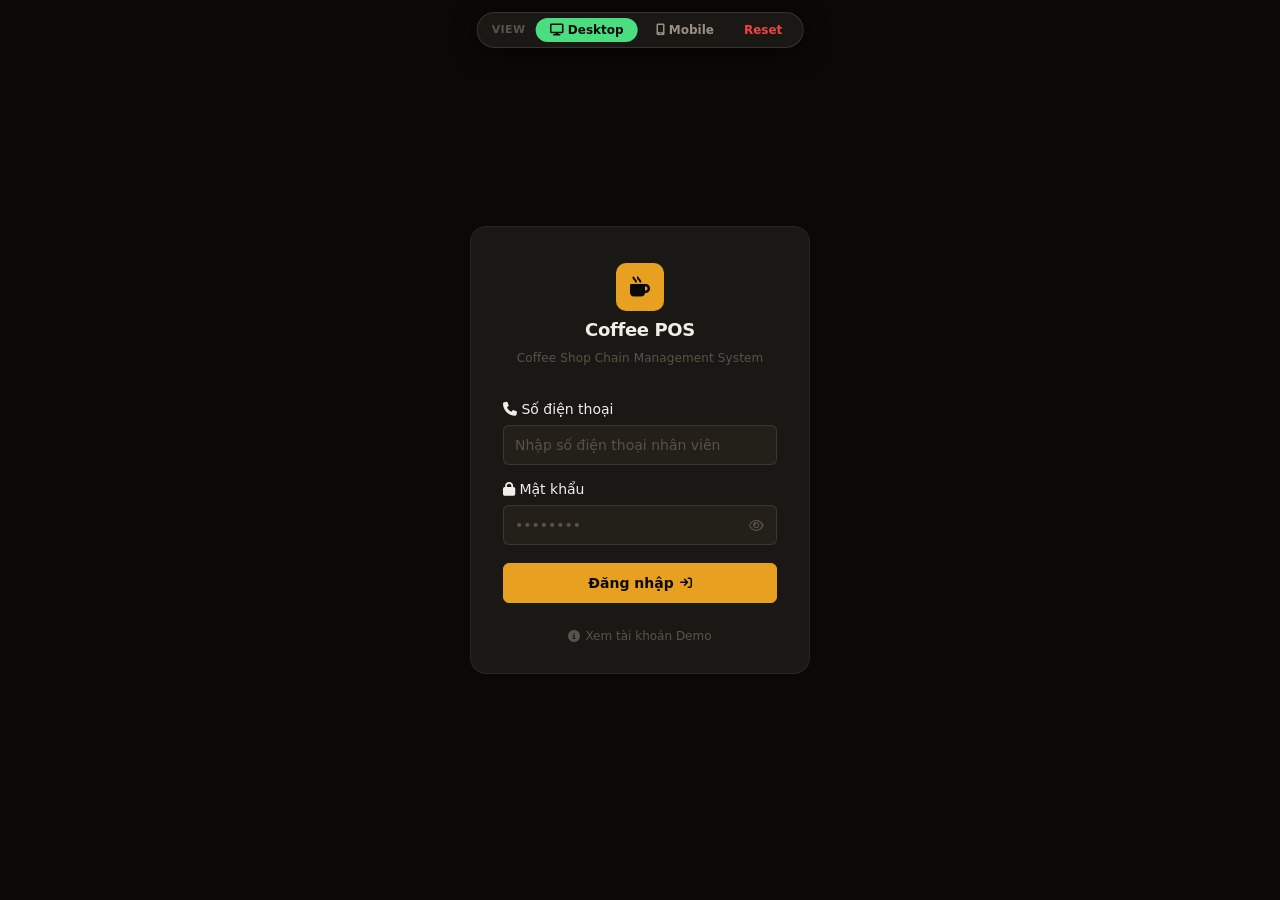
<file: web/index.html>
<!DOCTYPE html>
<html lang="vi">
<head>
    <meta charset="UTF-8">
    <meta name="viewport" content="width=device-width, initial-scale=1.0">
    <title>Đăng nhập | Coffee POS</title>
    <!-- Google Fonts -->
    <link rel="preconnect" href="https://fonts.googleapis.com">
    <link rel="preconnect" href="https://fonts.gstatic.com" crossorigin>
    <link href="https://fonts.googleapis.com/css2?family=Outfit:wght@300;400;600;800&family=Plus+Jakarta+Sans:wght@300;400;500;700&display=swap" rel="stylesheet">
    <!-- FontAwesome for icons -->
    <link rel="stylesheet" href="https://cdnjs.cloudflare.com/ajax/libs/font-awesome/6.4.0/css/all.min.css">
    <!-- CSS Style -->
    <link rel="stylesheet" href="css/style.css">
</head>
<body class="login-body">
    <!-- Decorative background elements -->
    <div class="bg-glow bg-glow-1"></div>
    <div class="bg-glow bg-glow-2"></div>

    <div class="login-wrapper">
        <div class="login-card">
            <!-- Brand header -->
            <div class="brand-header">
                <div class="logo-container">
                    <i class="fa-solid fa-mug-hot"></i>
                </div>
                <h1>Coffee POS</h1>
                <p>Coffee Shop Chain Management System</p>
            </div>

            <!-- Login Form -->
            <form id="loginForm" class="login-form">
                <div class="form-group">
                    <label for="phone">
                        <i class="fa-solid fa-phone"></i> Số điện thoại
                    </label>
                    <input type="text" id="phone" name="phone" class="form-control" placeholder="Nhập số điện thoại nhân viên" required autocomplete="username">
                </div>

                <div class="form-group">
                    <label for="password">
                        <i class="fa-solid fa-lock"></i> Mật khẩu
                    </label>
                    <div class="password-input-wrapper">
                        <input type="password" id="password" name="password" class="form-control" placeholder="••••••••" required autocomplete="current-password">
                        <button type="button" id="togglePassword" class="toggle-password">
                            <i class="fa-regular fa-eye"></i>
                        </button>
                    </div>
                </div>

                <!-- Error Message Container -->
                <div id="errorMessage" class="error-message">
                    <i class="fa-solid fa-triangle-exclamation"></i>
                    <span>Tài khoản hoặc mật khẩu không chính xác!</span>
                </div>

                <button type="submit" id="submitBtn" class="btn btn-primary btn-block">
                    <span>Đăng nhập</span>
                    <i class="fa-solid fa-arrow-right-to-bracket"></i>
                </button>
            </form>

            <!-- Demo details footer (collapsible) -->
            <div class="demo-accounts">
                <button type="button" class="demo-toggle" id="demoToggle">
                    <i class="fa-solid fa-circle-info"></i> Xem tài khoản Demo
                </button>
                <div class="demo-list" id="demoList">
                    <div class="demo-item" data-phone="090-111-0001" data-pass="password">
                        <span class="role admin">Admin</span>
                        <strong>James Carter</strong><br>
                        <small>SĐT: 090-111-0001 · Pass: password</small>
                    </div>
                    <div class="demo-item" data-phone="090-111-0002" data-pass="password">
                        <span class="role manager">Manager</span>
                        <strong>Sarah Nguyen</strong><br>
                        <small>SĐT: 090-111-0002 · Pass: password</small>
                    </div>
                    <div class="demo-item" data-phone="090-111-0005" data-pass="password">
                        <span class="role staff">Barista</span>
                        <strong>Kevin Le</strong><br>
                        <small>SĐT: 090-111-0005 · Pass: password</small>
                    </div>
                </div>
            </div>
        </div>
    </div>

    <!-- Scripts -->
    <script src="js/api.js"></script>
    <script src="js/preview-toolbar.js"></script>
    <script>
        document.addEventListener('DOMContentLoaded', () => {
            const loginForm = document.getElementById('loginForm');
            const phoneInput = document.getElementById('phone');
            const passwordInput = document.getElementById('password');
            const togglePasswordBtn = document.getElementById('togglePassword');
            const errorMessage = document.getElementById('errorMessage');
            const submitBtn = document.getElementById('submitBtn');
            const demoToggle = document.getElementById('demoToggle');
            const demoList = document.getElementById('demoList');

            // Check if already logged in
            API.get('auth.php?action=me')
                .then(res => {
                    if (res.success && res.user) {
                        redirectUser(res.user.role);
                    }
                })
                .catch(() => {}); // Suppress unauthorized error on login page

            // Toggle password visibility
            togglePasswordBtn.addEventListener('click', () => {
                const type = passwordInput.getAttribute('type') === 'password' ? 'text' : 'password';
                passwordInput.setAttribute('type', type);
                togglePasswordBtn.querySelector('i').className = type === 'password' ? 'fa-regular fa-eye' : 'fa-regular fa-eye-slash';
            });

            // Toggle demo accounts list
            demoToggle.addEventListener('click', () => {
                demoList.classList.toggle('show');
            });

            // Fill demo account when clicked
            document.querySelectorAll('.demo-item').forEach(item => {
                item.addEventListener('click', () => {
                    phoneInput.value = item.getAttribute('data-phone');
                    passwordInput.value = item.getAttribute('data-pass');
                    errorMessage.classList.remove('show');
                });
            });

            // Handle login submit
            loginForm.addEventListener('submit', async (e) => {
                e.preventDefault();
                errorMessage.classList.remove('show');
                submitBtn.disabled = true;
                submitBtn.innerHTML = '<span>Đang xác thực...</span><i class="fa-solid fa-spinner fa-spin"></i>';

                try {
                    const res = await API.post('auth.php?action=login', {
                        phone: phoneInput.value,
                        password: passwordInput.value
                    });

                    if (res.success && res.user) {
                        redirectUser(res.user.role);
                    } else {
                        showError(res.error || 'Có lỗi xảy ra, vui lòng thử lại.');
                    }
                } catch (err) {
                    showError(err.message || 'Lỗi kết nối đến server.');
                } finally {
                    submitBtn.disabled = false;
                    submitBtn.innerHTML = '<span>Đăng nhập</span><i class="fa-solid fa-arrow-right-to-bracket"></i>';
                }
            });

            function showError(msg) {
                errorMessage.querySelector('span').textContent = msg;
                errorMessage.classList.add('show');
                // Shake animation effect
                const card = document.querySelector('.login-card');
                card.classList.add('shake');
                setTimeout(() => card.classList.remove('shake'), 500);
            }

            function redirectUser(role) {
                if (role === 'Admin') {
                    window.location.href = 'admin.html';
                } else if (role === 'StoreManager') {
                    window.location.href = 'manager.html';
                } else {
                    // Barista goes to POS
                    window.location.href = 'pos.html';
                }
            }
        });
    </script>
</body>
</html>
</file>
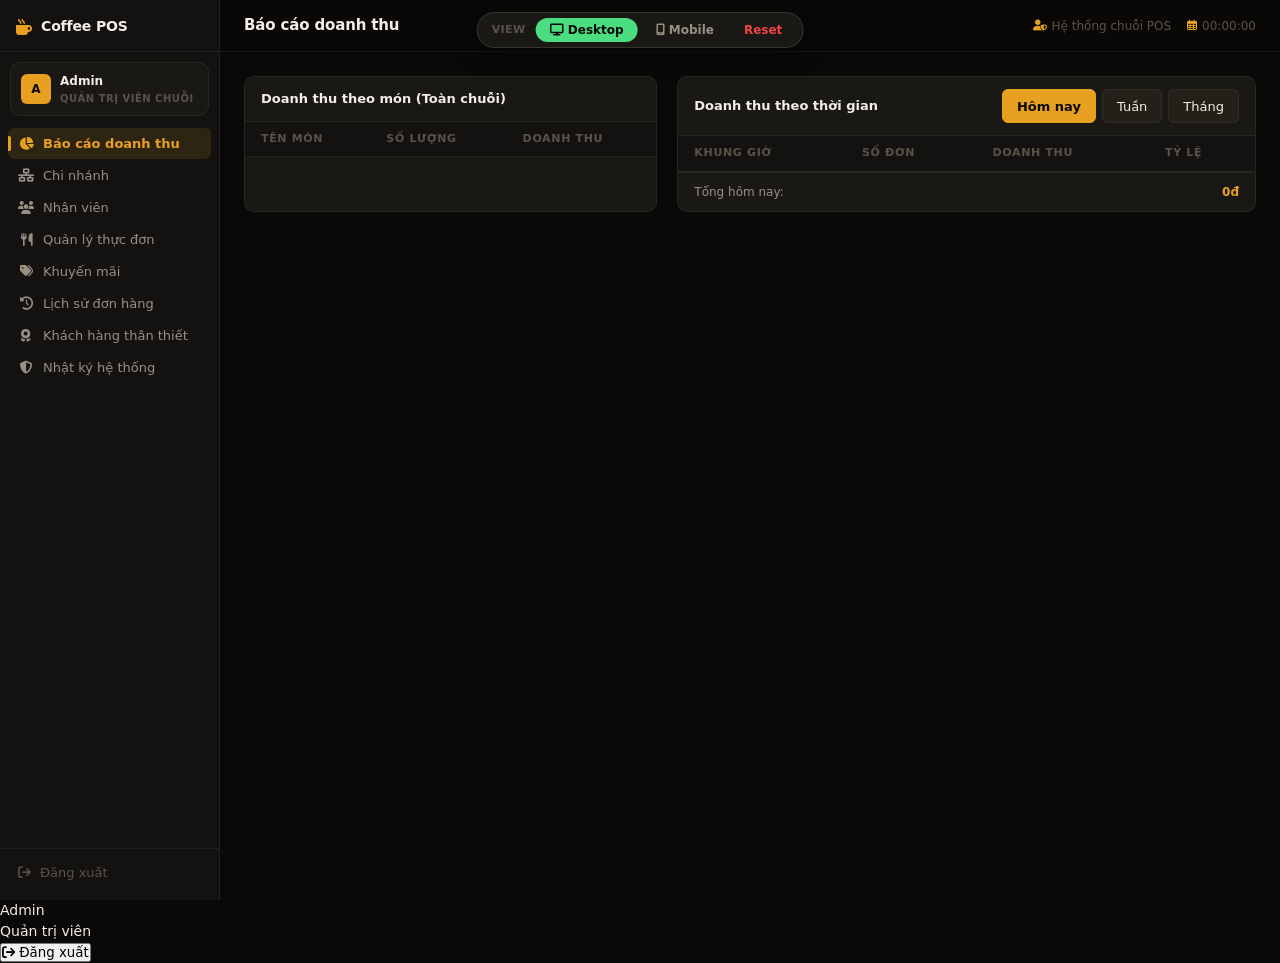
<file: web/admin.html>
<!DOCTYPE html>
<html lang="vi">
<head>
    <meta charset="UTF-8">
    <meta name="viewport" content="width=device-width, initial-scale=1.0">
    <title>Admin Portal | Coffee POS</title>
    <link rel="preconnect" href="https://fonts.googleapis.com">
    <link rel="preconnect" href="https://fonts.gstatic.com" crossorigin>
    <link href="https://fonts.googleapis.com/css2?family=Outfit:wght@300;400;600;800&family=Plus+Jakarta+Sans:wght@300;400;500;700&display=swap" rel="stylesheet">
    <link rel="stylesheet" href="https://cdnjs.cloudflare.com/ajax/libs/font-awesome/6.4.0/css/all.min.css">
    <link rel="stylesheet" href="css/style.css">
</head>
<body>
    <div class="bg-glow bg-glow-1"></div>
    <div class="bg-glow bg-glow-2"></div>

    <div class="app-container">
        <aside class="sidebar">
            <div class="sidebar-header">
                <i class="fa-solid fa-mug-hot"></i>
                <h2>Coffee POS</h2>
            </div>
            <div class="sidebar-user">
                <div class="user-avatar" id="userAvatar">A</div>
                <div class="user-info">
                    <div class="name" id="userName">Admin</div>
                    <div class="role-badge" id="userRole">Quản trị viên chuỗi</div>
                </div>
            </div>
            <ul class="sidebar-menu">
                <li><button class="menu-item-btn active" data-target="reports-tab"><i class="fa-solid fa-chart-pie"></i><span>Báo cáo doanh thu</span></button></li>
                <li><button class="menu-item-btn" data-target="branches-tab"><i class="fa-solid fa-network-wired"></i><span>Chi nhánh</span></button></li>
                <li><button class="menu-item-btn" data-target="staff-tab"><i class="fa-solid fa-users"></i><span>Nhân viên</span></button></li>
                <li><button class="menu-item-btn" data-target="menu-tab"><i class="fa-solid fa-utensils"></i><span>Quản lý thực đơn</span></button></li>
                <li><button class="menu-item-btn" data-target="promotions-tab"><i class="fa-solid fa-tags"></i><span>Khuyến mãi</span></button></li>
                <li><button class="menu-item-btn" data-target="order-history-tab"><i class="fa-solid fa-clock-rotate-left"></i><span>Lịch sử đơn hàng</span></button></li>
                <li><button class="menu-item-btn" data-target="loyalty-tab"><i class="fa-solid fa-award"></i><span>Khách hàng thân thiết</span></button></li>
                <li><button class="menu-item-btn" data-target="audit-log-tab"><i class="fa-solid fa-shield-halved"></i><span>Nhật ký hệ thống</span></button></li>
            </ul>
            <div class="sidebar-footer">
                <button class="logout-btn" id="logoutBtn">
                    <i class="fa-solid fa-arrow-right-from-bracket"></i><span>Đăng xuất</span>
                </button>
            </div>
        </aside>

        <main class="main-content">
            <header class="top-bar">
                <div class="top-bar-title"><h3 id="currentTabTitle">Báo cáo doanh thu</h3></div>
                <div class="top-bar-meta">
                    <div class="meta-item"><i class="fa-solid fa-user-shield"></i><span>Hệ thống chuỗi POS</span></div>
                    <div class="meta-item"><i class="fa-regular fa-calendar-days"></i><span id="currentTime">00:00:00</span></div>
                </div>
            </header>

            <div class="content-body">

                <!-- Tab 1: Overview (ẩn — không còn dùng làm màn mặc định) -->
                <section id="overview-tab" class="view-section">
                    <div class="stats-grid">
                        <div class="stat-card">
                            <div class="stat-info"><div class="stat-label">Doanh thu toàn chuỗi</div><div class="stat-value" id="chainRevenue">0đ</div></div>
                            <div class="stat-icon success"><i class="fa-solid fa-sack-dollar"></i></div>
                        </div>
                        <div class="stat-card">
                            <div class="stat-info"><div class="stat-label">Tổng đơn hàng</div><div class="stat-value" id="chainOrders">0</div></div>
                            <div class="stat-icon primary"><i class="fa-solid fa-receipt"></i></div>
                        </div>
                        <div class="stat-card">
                            <div class="stat-info"><div class="stat-label">Nguyên liệu thiếu</div><div class="stat-value" id="chainLowStockCount">0</div></div>
                            <div class="stat-icon success" id="chainLowStockIcon"><i class="fa-solid fa-circle-check"></i></div>
                        </div>
                    </div>
                    <div class="two-col-grid" style="display:grid;grid-template-columns:1fr 1fr;gap:20px;">
                        <div class="table-container">
                            <div class="table-header-bar"><h4>Doanh số theo chi nhánh</h4></div>
                            <table class="custom-table">
                                <thead><tr><th>Chi nhánh</th><th>Số đơn</th><th>Doanh thu</th><th>Tỷ lệ</th></tr></thead>
                                <tbody id="branchRevenueBody"></tbody>
                            </table>
                        </div>
                        <div class="table-container">
                            <div class="table-header-bar"><h4>Hội viên tiêu biểu</h4></div>
                            <table class="custom-table">
                                <thead><tr><th>Tên khách hàng</th><th>SĐT</th><th>Điểm tích lũy</th></tr></thead>
                                <tbody id="topCustomersBody"></tbody>
                            </table>
                        </div>
                    </div>
                </section>

                <!-- Tab 2: Branches CRUD -->
                <section id="branches-tab" class="view-section">
                    <div class="table-container">
                        <div class="table-header-bar">
                            <h4>Danh sách chi nhánh</h4>
                            <button class="btn btn-primary" id="openAddBranchBtn" style="padding:8px 16px;font-size:.85rem;">
                                <i class="fa-solid fa-plus"></i> Thêm chi nhánh
                            </button>
                        </div>
                        <table class="custom-table">
                            <thead><tr><th>ID</th><th>Tên chi nhánh</th><th>Địa chỉ</th><th>SĐT</th><th>Mã hủy đơn</th><th>Nhân viên</th><th>Thao tác</th></tr></thead>
                            <tbody id="branchesTableBody"></tbody>
                        </table>
                    </div>
                </section>

                <!-- Tab 3: Staff CRUD -->
                <section id="staff-tab" class="view-section">
                    <div class="table-container">
                        <div class="table-header-bar">
                            <h4>Quản lý nhân viên</h4>
                            <div style="display:flex;gap:10px;align-items:center;">
                                <select class="form-control" id="staffLocationFilter" style="padding:7px 12px;font-size:.85rem;min-width:180px;">
                                    <option value="">-- Chọn chi nhánh --</option>
                                </select>
                                <button class="btn btn-primary" id="openAddStaffBtn" style="padding:8px 16px;font-size:.85rem;">
                                    <i class="fa-solid fa-user-plus"></i> Thêm NV
                                </button>
                            </div>
                        </div>
                        <table class="custom-table">
                            <thead><tr><th>ID</th><th>Họ tên</th><th>Vai trò</th><th>SĐT</th><th>Trạng thái</th><th>Thao tác</th></tr></thead>
                            <tbody id="staffTableBody"></tbody>
                        </table>
                    </div>
                </section>

                <!-- Tab: Menu CRUD (Admin only) -->
                <section id="menu-tab" class="view-section">
                    <div class="table-container">
                        <div class="table-header-bar">
                            <h4>Quản lý thực đơn</h4>
                            <div style="display:flex;gap:8px;align-items:center;">
                                <select class="form-control" id="adminMenuCategoryFilter" style="padding:7px 12px;font-size:.85rem;min-width:180px;">
                                    <option value="all">Tất cả danh mục</option>
                                </select>
                                <button class="btn btn-primary" id="adminOpenAddMenuItemBtn" style="padding:8px 16px;font-size:.85rem;">
                                    <i class="fa-solid fa-plus"></i> Thêm món
                                </button>
                            </div>
                        </div>
                        <table class="custom-table">
                            <thead><tr><th>ID</th><th>Tên món</th><th>Danh mục</th><th>Giá</th><th>Trạng thái</th><th>Thao tác</th></tr></thead>
                            <tbody id="adminMenuTableBody"></tbody>
                        </table>
                    </div>
                </section>

                <!-- Tab 4: Promotions CRUD -->
                <section id="promotions-tab" class="view-section">
                    <div class="table-container">
                        <div class="table-header-bar">
                            <h4>Chương trình khuyến mãi toàn chuỗi</h4>
                            <button class="btn btn-primary" id="openAddPromoBtn" style="padding:8px 16px;font-size:.85rem;">
                                <i class="fa-solid fa-plus"></i> Thêm khuyến mãi
                            </button>
                        </div>
                        <table class="custom-table">
                            <thead><tr><th>ID</th><th>Tên khuyến mãi</th><th>Phạm vi</th><th>Hình thức</th><th>Giá trị</th><th>Bắt đầu</th><th>Kết thúc</th><th>Trạng thái</th><th>Thao tác</th></tr></thead>
                            <tbody id="promotionsTableBody"></tbody>
                        </table>
                    </div>
                </section>

                <!-- Tab 5: Reports (gộp doanh thu theo món + theo thời gian) — màn mặc định -->
                <section id="reports-tab" class="view-section active">
                    <div class="two-col-grid" style="display:grid;grid-template-columns:1fr 1.4fr;gap:20px;">
                        <div class="table-container">
                            <div class="table-header-bar"><h4>Doanh thu theo món (Toàn chuỗi)</h4></div>
                            <table class="custom-table">
                                <thead><tr><th>Tên món</th><th>Số lượng</th><th>Doanh thu</th></tr></thead>
                                <tbody id="adminItemRevenueBody"></tbody>
                            </table>
                        </div>
                        <div class="table-container">
                            <div class="table-header-bar">
                                <h4>Doanh thu theo thời gian</h4>
                                <div style="display:flex;gap:6px;">
                                    <button class="btn btn-primary admin-period-btn" data-period="day">Hôm nay</button>
                                    <button class="btn btn-secondary admin-period-btn" data-period="week">Tuần</button>
                                    <button class="btn btn-secondary admin-period-btn" data-period="month">Tháng</button>
                                </div>
                            </div>
                            <table class="custom-table">
                                <thead><tr><th id="adminPeriodColHeader">Khung giờ</th><th>Số đơn</th><th>Doanh thu</th><th>Tỷ lệ</th></tr></thead>
                                <tbody id="adminSalesByTimeBody"></tbody>
                            </table>
                            <div style="padding:10px 16px;border-top:1px solid var(--b1);font-size:12px;color:var(--t2);display:flex;justify-content:space-between;">
                                <span id="adminPeriodSummaryLabel">Tổng hôm nay:</span>
                                <strong id="adminPeriodSummaryTotal" style="color:var(--amber);">0đ</strong>
                            </div>
                        </div>
                    </div>
                </section>

                <!-- Tab 6: Order History (toàn chuỗi) -->
                <section id="order-history-tab" class="view-section">
                    <div class="table-container">
                        <div class="table-header-bar">
                            <h4>Lịch sử đơn hàng — Toàn chuỗi</h4>
                            <div style="display:flex;gap:8px;align-items:center;">
                                <select class="form-control" id="orderHistoryBranchFilter" style="min-width:180px;">
                                    <option value="all">Tất cả chi nhánh</option>
                                </select>
                                <button class="btn btn-secondary" id="refreshOrderHistoryBtn"><i class="fa-solid fa-arrows-rotate"></i></button>
                            </div>
                        </div>
                        <table class="custom-table">
                            <thead><tr><th>#</th><th>Thời gian</th><th>Chi nhánh</th><th>Nhân viên</th><th>Khách hàng</th><th>Loại</th><th>Trạng thái</th><th>Tổng tiền</th><th>Thao tác</th></tr></thead>
                            <tbody id="adminOrderHistoryBody"></tbody>
                        </table>
                        <div style="padding:12px 16px;border-top:1px solid var(--b1);display:flex;justify-content:flex-end;gap:6px;font-size:13px;">
                            <span style="color:var(--t2);">Tổng doanh thu hiển thị:</span>
                            <strong id="adminOrderHistoryTotal" style="color:var(--amber);">0đ</strong>
                        </div>
                    </div>
                </section>

                <!-- Tab: Loyalty / KHTT -->
                <section id="loyalty-tab" class="view-section">
                    <div class="table-container">
                        <div class="table-header-bar">
                            <h4>Khách hàng thân thiết (Toàn chuỗi)</h4>
                            <div style="display:flex;gap:8px;align-items:center;">
                                <input type="text" id="adminLoyaltySearch" class="form-control" placeholder="Tìm theo SĐT..." style="width:200px;">
                                <button class="btn btn-secondary" id="refreshLoyaltyBtn"><i class="fa-solid fa-arrows-rotate"></i></button>
                            </div>
                        </div>
                        <table class="custom-table">
                            <thead><tr><th>Tên khách hàng</th><th>SĐT</th><th>Điểm tích lũy</th><th>Quy đổi</th><th>Thao tác</th></tr></thead>
                            <tbody id="adminLoyaltyBody"></tbody>
                        </table>
                    </div>
                </section>

                <!-- Tab 8: Audit Log -->
                <section id="audit-log-tab" class="view-section">
                    <div class="table-container">
                        <div class="table-header-bar">
                            <h4>Nhật ký hệ thống (100 hành động gần nhất)</h4>
                            <button class="btn btn-secondary" id="refreshAuditLogBtn"><i class="fa-solid fa-arrows-rotate"></i> Làm mới</button>
                        </div>
                        <table class="custom-table">
                            <thead><tr><th>Thời gian</th><th>Nhân viên</th><th>Chi nhánh</th><th>Hành động</th><th>Bảng</th><th>Record ID</th><th>Chi tiết</th></tr></thead>
                            <tbody id="auditLogBody"></tbody>
                        </table>
                    </div>
                </section>

            </div>
        </main>
    </div>

    <!-- ============================================================
         MODALS
         ============================================================ -->

    <!-- Loyalty Edit Modal -->
    <div class="modal" id="loyaltyEditModal">
        <div class="modal-content" style="max-width:400px;">
            <div class="modal-header">
                <h3>Chỉnh điểm tích lũy</h3>
                <button class="modal-close" id="closeLoyaltyEditModal">&times;</button>
            </div>
            <div class="modal-body">
                <p id="loyaltyEditName" style="font-weight:600;margin-bottom:4px;"></p>
                <p id="loyaltyEditPhone" style="font-size:12px;color:var(--t2);margin-bottom:16px;"></p>
                <div class="form-group" style="margin-bottom:14px;">
                    <label style="font-size:.8rem;">Điểm tích lũy mới <span style="color:var(--red);">*</span></label>
                    <input type="number" id="loyaltyEditPoints" class="form-control" min="0" style="padding:9px 12px;font-size:.875rem;">
                </div>
            </div>
            <div class="modal-footer">
                <button class="btn btn-secondary" id="cancelLoyaltyEditBtn">Hủy</button>
                <button class="btn btn-primary" id="saveLoyaltyEditBtn">Lưu</button>
            </div>
        </div>
    </div>

    <!-- Admin Menu Item Modal -->
    <div class="modal" id="adminMenuItemModal">
        <div class="modal-content" style="max-width:440px;">
            <div class="modal-header">
                <h3 id="adminMenuItemModalTitle">Thêm món mới</h3>
                <button class="modal-close" id="adminCloseMenuItemModal">&times;</button>
            </div>
            <div class="modal-body">
                <div class="form-group" style="margin-bottom:14px;">
                    <label style="font-size:.8rem;">Tên món <span style="color:var(--red);">*</span></label>
                    <input type="text" id="adminMenuItemName" class="form-control" placeholder="VD: Cà phê sữa đá" style="padding:9px 12px;font-size:.875rem;">
                </div>
                <div style="display:grid;grid-template-columns:1fr 1fr;gap:12px;margin-bottom:14px;">
                    <div class="form-group">
                        <label style="font-size:.8rem;">Danh mục <span style="color:var(--red);">*</span></label>
                        <select id="adminMenuItemCategory" class="form-control" style="padding:9px 12px;font-size:.875rem;"></select>
                    </div>
                    <div class="form-group">
                        <label style="font-size:.8rem;">Giá (VND) <span style="color:var(--red);">*</span></label>
                        <input type="number" id="adminMenuItemPrice" class="form-control" placeholder="VD: 55000" min="0" style="padding:9px 12px;font-size:.875rem;">
                    </div>
                </div>
                <div class="form-group" style="display:flex;align-items:center;gap:10px;">
                    <input type="checkbox" id="adminMenuItemAvailable" checked style="width:16px;height:16px;cursor:pointer;">
                    <label for="adminMenuItemAvailable" style="font-size:.85rem;cursor:pointer;margin:0;">Đang bán</label>
                </div>
            </div>
            <div class="modal-footer">
                <button class="btn btn-secondary" id="adminCancelMenuItemBtn">Hủy</button>
                <button class="btn btn-primary" id="adminSaveMenuItemBtn"><i class="fa-solid fa-floppy-disk"></i> Lưu</button>
            </div>
        </div>
    </div>

    <!-- Branch Modal -->
    <div class="modal" id="branchModal">
        <div class="modal-content" style="max-width:480px;">
            <div class="modal-header">
                <h3 id="branchModalTitle">Thêm chi nhánh mới</h3>
                <button class="modal-close" id="closeBranchModal">&times;</button>
            </div>
            <div class="modal-body">
                <div class="form-group" style="margin-bottom:14px;">
                    <label style="font-size:.8rem;">Tên chi nhánh <span style="color:var(--red);">*</span></label>
                    <input type="text" id="branchName" class="form-control" placeholder="VD: Coffee POS Downtown" style="padding:9px 12px;font-size:.875rem;">
                </div>
                <div class="form-group" style="margin-bottom:14px;">
                    <label style="font-size:.8rem;">Địa chỉ <span style="color:var(--red);">*</span></label>
                    <input type="text" id="branchAddress" class="form-control" placeholder="VD: 123 Nguyễn Huệ, Q.1, TP.HCM" style="padding:9px 12px;font-size:.875rem;">
                </div>
                <div class="form-group" style="margin-bottom:14px;">
                    <label style="font-size:.8rem;">Số điện thoại</label>
                    <input type="text" id="branchPhone" class="form-control" placeholder="VD: 028 3822 1234" style="padding:9px 12px;font-size:.875rem;">
                </div>
                <div class="form-group">
                    <label style="font-size:.8rem;">Mã hủy đơn (4–10 chữ số) <span style="color:var(--red);">*</span></label>
                    <input type="text" id="branchCancelPin" class="form-control" placeholder="VD: 1234" maxlength="10" style="padding:9px 12px;font-size:.875rem;letter-spacing:3px;">
                    <small style="color:var(--text-3);font-size:.72rem;">Barista nhập mã này khi hủy đơn hàng.</small>
                </div>
            </div>
            <div class="modal-footer">
                <button class="btn btn-secondary" id="cancelBranchBtn">Hủy</button>
                <button class="btn btn-primary" id="saveBranchBtn"><i class="fa-solid fa-floppy-disk"></i> Lưu</button>
            </div>
        </div>
    </div>

    <!-- Promotion Modal -->
    <div class="modal" id="promoModal">
        <div class="modal-content" style="max-width:480px;">
            <div class="modal-header">
                <h3 id="promoModalTitle">Thêm khuyến mãi mới</h3>
                <button class="modal-close" id="closePromoModal">&times;</button>
            </div>
            <div class="modal-body">
                <div class="form-group" style="margin-bottom:14px;">
                    <label style="font-size:.8rem;">Tên chương trình <span style="color:var(--red);">*</span></label>
                    <input type="text" id="promoName" class="form-control" placeholder="VD: Happy Hour Sáng" style="padding:9px 12px;font-size:.875rem;">
                </div>
                <div style="display:grid;grid-template-columns:1fr 1fr;gap:12px;margin-bottom:14px;">
                    <div class="form-group">
                        <label style="font-size:.8rem;">Hình thức giảm <span style="color:var(--red);">*</span></label>
                        <select id="promoType" class="form-control" style="padding:9px 12px;font-size:.875rem;">
                            <option value="percent">Giảm % (phần trăm)</option>
                            <option value="fixed">Giảm tiền mặt (VND)</option>
                        </select>
                    </div>
                    <div class="form-group">
                        <label style="font-size:.8rem;">Giá trị giảm <span style="color:var(--red);">*</span></label>
                        <input type="number" id="promoValue" class="form-control" placeholder="VD: 10 hoặc 5000" min="0" style="padding:9px 12px;font-size:.875rem;">
                    </div>
                </div>
                <div style="display:grid;grid-template-columns:1fr 1fr;gap:12px;margin-bottom:14px;">
                    <div class="form-group">
                        <label style="font-size:.8rem;">Ngày bắt đầu <span style="color:var(--red);">*</span></label>
                        <input type="date" id="promoStartDate" class="form-control" style="padding:9px 12px;font-size:.875rem;">
                    </div>
                    <div class="form-group">
                        <label style="font-size:.8rem;">Ngày kết thúc <span style="color:var(--red);">*</span></label>
                        <input type="date" id="promoEndDate" class="form-control" style="padding:9px 12px;font-size:.875rem;">
                    </div>
                </div>
                <div class="form-group" style="margin-bottom:14px;">
                    <label style="font-size:.8rem;">Áp dụng cho</label>
                    <select id="promoLocationId" class="form-control" style="padding:9px 12px;font-size:.875rem;">
                        <option value="">Toàn chuỗi</option>
                    </select>
                </div>
                <div class="form-group" style="display:flex;align-items:center;gap:10px;">
                    <input type="checkbox" id="promoIsActive" checked style="width:16px;height:16px;cursor:pointer;">
                    <label for="promoIsActive" style="font-size:.85rem;cursor:pointer;margin:0;">Kích hoạt ngay</label>
                </div>
            </div>
            <div class="modal-footer">
                <button class="btn btn-secondary" id="cancelPromoBtn">Hủy</button>
                <button class="btn btn-primary" id="savePromoBtn"><i class="fa-solid fa-floppy-disk"></i> Lưu</button>
            </div>
        </div>
    </div>

    <!-- Staff Modal -->
    <div class="modal" id="staffModal">
        <div class="modal-content" style="max-width:420px;">
            <div class="modal-header">
                <h3 id="staffModalTitle">Thêm nhân viên mới</h3>
                <button class="modal-close" id="closeStaffModal">&times;</button>
            </div>
            <div class="modal-body">
                <div class="form-group" style="margin-bottom:14px;">
                    <label style="font-size:.8rem;">Họ và tên <span style="color:var(--red);">*</span></label>
                    <input type="text" id="staffName" class="form-control" placeholder="VD: Nguyễn Văn An" style="padding:9px 12px;font-size:.875rem;">
                </div>
                <div class="form-group" style="margin-bottom:14px;">
                    <label style="font-size:.8rem;">Số điện thoại</label>
                    <input type="text" id="staffPhone" class="form-control" placeholder="VD: 0909 123 456" style="padding:9px 12px;font-size:.875rem;">
                </div>
                <div style="display:grid;grid-template-columns:1fr 1fr;gap:12px;margin-bottom:14px;">
                    <div class="form-group">
                        <label style="font-size:.8rem;">Vai trò <span style="color:var(--red);">*</span></label>
                        <select id="staffRole" class="form-control" style="padding:9px 12px;font-size:.875rem;">
                            <option value="Barista">Pha chế</option>
                            <option value="StoreManager">Quản lý CS</option>
                            <option value="Admin">Quản trị viên</option>
                        </select>
                    </div>
                    <div class="form-group">
                        <label style="font-size:.8rem;">Chi nhánh <span style="color:var(--red);">*</span></label>
                        <select id="staffLocationId" class="form-control" style="padding:9px 12px;font-size:.875rem;">
                            <option value="">-- Chọn chi nhánh --</option>
                        </select>
                    </div>
                </div>
                <small style="color:var(--t3);font-size:.72rem;display:block;margin-top:4px;">
                    <i class="fa-solid fa-circle-info"></i> Mật khẩu mặc định: tên_viết_thường + "123" (VD: an123)
                </small>
            </div>
            <div class="modal-footer">
                <button class="btn btn-secondary" id="cancelStaffBtn">Hủy</button>
                <button class="btn btn-primary" id="saveStaffBtn"><i class="fa-solid fa-floppy-disk"></i> Lưu</button>
            </div>
        </div>
    </div>

    <!-- Bottom nav (mobile) -->
    <nav class="bottom-nav">
        <div class="bottom-nav-items">
            <button class="bottom-nav-btn active" data-target="reports-tab"><i class="fa-solid fa-chart-pie"></i>Báo cáo</button>
            <button class="bottom-nav-btn" data-target="branches-tab"><i class="fa-solid fa-network-wired"></i>Chi nhánh</button>
            <button class="bottom-nav-btn" data-target="staff-tab"><i class="fa-solid fa-users"></i>Nhân viên</button>
            <button class="bottom-nav-btn" data-target="menu-tab"><i class="fa-solid fa-utensils"></i>Quản lý thực đơn</button>
            <button class="bottom-nav-btn" data-target="promotions-tab"><i class="fa-solid fa-tags"></i>Khuyến mãi</button>
            <button class="bottom-nav-btn" data-target="loyalty-tab"><i class="fa-solid fa-award"></i>KH</button>
            <button class="bottom-nav-btn" data-target="audit-log-tab"><i class="fa-solid fa-shield-halved"></i>Nhật ký</button>
            <button class="bottom-nav-btn account-btn" id="bnAccountBtn">
                <div class="bn-avatar" id="bnAvatarAdmin">A</div>
                Tài khoản
            </button>
        </div>
    </nav>

    <!-- Account dropdown (above bottom nav, mobile) -->
    <div class="bn-account-dropdown" id="bnDropdownAdmin">
        <div class="bn-dropdown-header">
            <div class="name" id="bnNameAdmin">Admin</div>
            <div class="role-badge" id="bnRoleAdmin">Quản trị viên</div>
        </div>
        <button class="bn-dropdown-item danger" id="bnLogoutAdmin">
            <i class="fa-solid fa-arrow-right-from-bracket"></i> Đăng xuất
        </button>
    </div>

    <script src="js/api.js"></script>
    <script src="js/admin.js"></script>
    <script src="js/preview-toolbar.js"></script>
    <script>
    document.querySelectorAll('.bottom-nav-btn:not(.account-btn)').forEach(btn => {
        btn.addEventListener('click', () => {
            switchTab(btn.dataset.target);
            document.querySelectorAll('.bottom-nav-btn').forEach(b => b.classList.remove('active'));
            btn.classList.add('active');
            document.getElementById('bnDropdownAdmin').classList.remove('show');
        });
    });
    // Sync bottom nav with sidebar clicks
    document.querySelectorAll('.menu-item-btn').forEach(btn => {
        btn.addEventListener('click', () => {
            const t = btn.dataset.target;
            document.querySelectorAll('.bottom-nav-btn').forEach(b => b.classList.toggle('active', b.dataset.target === t));
        });
    });
    // Account dropdown toggle
    document.getElementById('bnAccountBtn').addEventListener('click', (e) => {
        e.stopPropagation();
        document.getElementById('bnDropdownAdmin').classList.toggle('show');
    });
    document.addEventListener('click', () => {
        document.getElementById('bnDropdownAdmin').classList.remove('show');
    });
    document.getElementById('bnLogoutAdmin').addEventListener('click', () => {
        document.getElementById('logoutBtn').click();
    });
    // Populate account info from loaded user data
    function updateBnAccount(name, role) {
        const avatarEl = document.getElementById('bnAvatarAdmin');
        const nameEl = document.getElementById('bnNameAdmin');
        const roleEl = document.getElementById('bnRoleAdmin');
        if (avatarEl && name) avatarEl.textContent = name.charAt(0).toUpperCase();
        if (nameEl && name) nameEl.textContent = name;
        if (roleEl && role) roleEl.textContent = role;
    }
    </script>
</body>
</html>
</file>
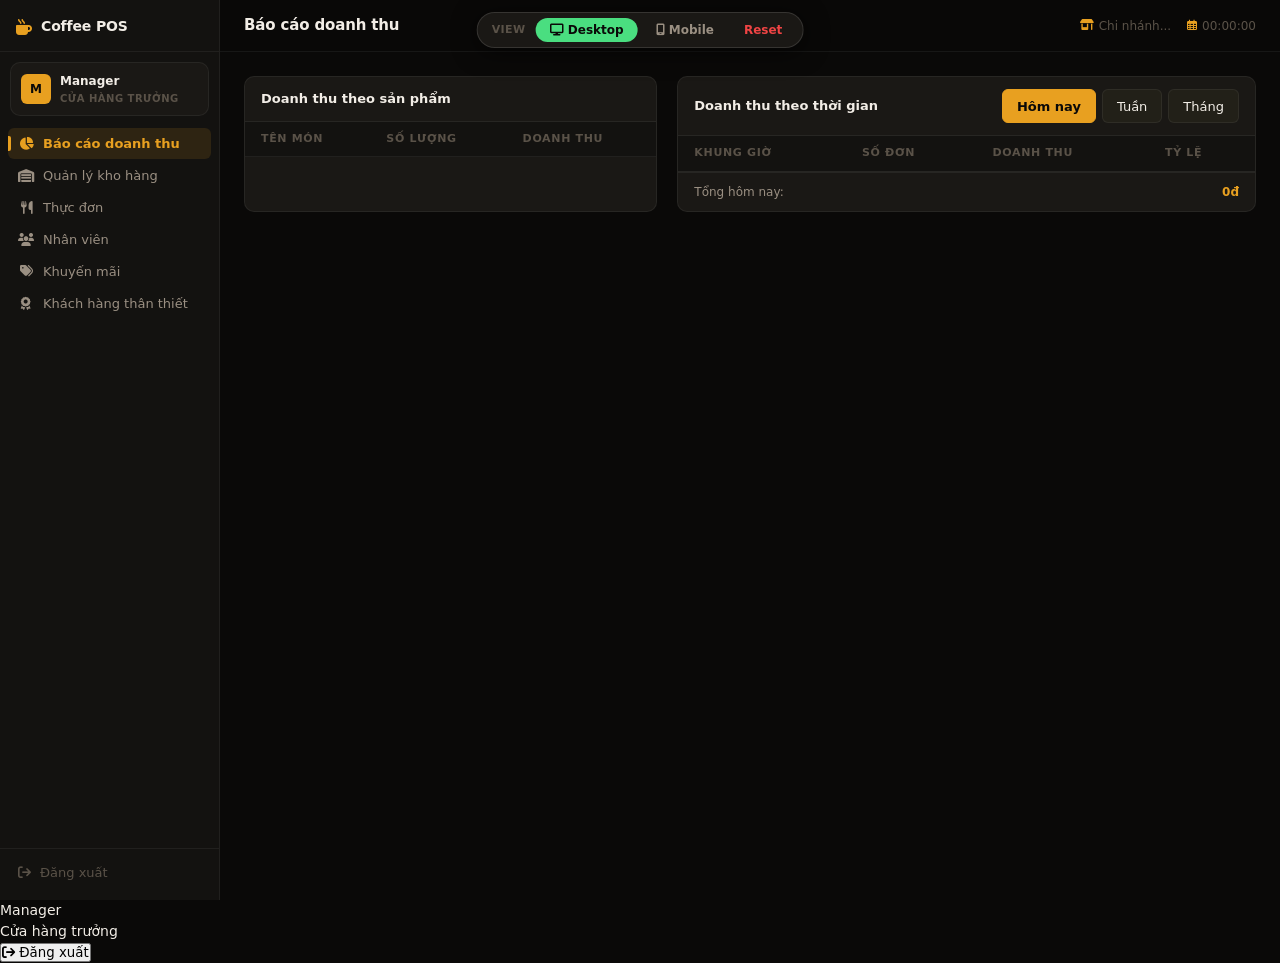
<file: web/manager.html>
<!DOCTYPE html>
<html lang="vi">
<head>
    <meta charset="UTF-8">
    <meta name="viewport" content="width=device-width, initial-scale=1.0">
    <title>Store Manager | Coffee POS</title>
    <link rel="preconnect" href="https://fonts.googleapis.com">
    <link rel="preconnect" href="https://fonts.gstatic.com" crossorigin>
    <link href="https://fonts.googleapis.com/css2?family=Outfit:wght@300;400;600;800&family=Plus+Jakarta+Sans:wght@300;400;500;700&display=swap" rel="stylesheet">
    <link rel="stylesheet" href="https://cdnjs.cloudflare.com/ajax/libs/font-awesome/6.4.0/css/all.min.css">
    <link rel="stylesheet" href="css/style.css">
</head>
<body>
    <div class="bg-glow bg-glow-1"></div>
    <div class="bg-glow bg-glow-2"></div>

    <div class="app-container">
        <aside class="sidebar">
            <div class="sidebar-header">
                <i class="fa-solid fa-mug-hot"></i>
                <h2>Coffee POS</h2>
            </div>
            <div class="sidebar-user">
                <div class="user-avatar" id="userAvatar">M</div>
                <div class="user-info">
                    <div class="name" id="userName">Manager</div>
                    <div class="role-badge" id="userRole">Cửa hàng trưởng</div>
                </div>
            </div>
            <ul class="sidebar-menu">
                <li><button class="menu-item-btn active" data-target="reports-tab"><i class="fa-solid fa-chart-pie"></i><span>Báo cáo doanh thu</span></button></li>
                <li><button class="menu-item-btn" data-target="inventory-tab"><i class="fa-solid fa-warehouse"></i><span>Quản lý kho hàng</span></button></li>
                <li><button class="menu-item-btn" data-target="menu-tab"><i class="fa-solid fa-utensils"></i><span>Thực đơn</span></button></li>
                <li><button class="menu-item-btn" data-target="staff-tab"><i class="fa-solid fa-users"></i><span>Nhân viên</span></button></li>
                <li><button class="menu-item-btn" data-target="promotions-tab"><i class="fa-solid fa-tags"></i><span>Khuyến mãi</span></button></li>
                <li><button class="menu-item-btn" data-target="loyalty-tab"><i class="fa-solid fa-award"></i><span>Khách hàng thân thiết</span></button></li>
            </ul>
            <div class="sidebar-footer">
                <button class="logout-btn" id="logoutBtn">
                    <i class="fa-solid fa-arrow-right-from-bracket"></i><span>Đăng xuất</span>
                </button>
            </div>
        </aside>

        <main class="main-content">
            <header class="top-bar">
                <div class="top-bar-title"><h3 id="currentTabTitle">Báo cáo doanh thu</h3></div>
                <div class="top-bar-meta">
                    <div class="meta-item"><i class="fa-solid fa-shop"></i><span id="currentBranch">Chi nhánh...</span></div>
                    <div class="meta-item"><i class="fa-regular fa-calendar-days"></i><span id="currentTime">00:00:00</span></div>
                </div>
            </header>

            <div class="content-body">

                <!-- Tab 1: Dashboard (ẩn — không còn dùng làm màn mặc định) -->
                <section id="dashboard-tab" class="view-section">
                    <div class="stats-grid">
                        <div class="stat-card">
                            <div class="stat-info"><div class="stat-label">Doanh thu hôm nay</div><div class="stat-value" id="branchRevenue">0đ</div></div>
                            <div class="stat-icon success"><i class="fa-solid fa-coins"></i></div>
                        </div>
                        <div class="stat-card">
                            <div class="stat-info"><div class="stat-label">Tổng đơn hôm nay</div><div class="stat-value" id="branchOrderCount">0</div></div>
                            <div class="stat-icon primary"><i class="fa-solid fa-file-invoice-dollar"></i></div>
                        </div>
                        <div class="stat-card">
                            <div class="stat-info"><div class="stat-label">Nguyên liệu sắp hết</div><div class="stat-value" id="branchLowStockCount">0</div></div>
                            <div class="stat-icon success" id="lowStockIcon"><i class="fa-solid fa-circle-check"></i></div>
                        </div>
                    </div>
                </section>

                <!-- Tab 2: Inventory -->
                <section id="inventory-tab" class="view-section">
                    <div class="table-container">
                        <div class="table-header-bar">
                            <h4>Kho nguyên vật liệu</h4>
                            <div style="display:flex;gap:8px;">
                                <button class="btn btn-primary" id="addIngredientBtn"><i class="fa-solid fa-plus"></i> Thêm NVL</button>
                                <button class="btn btn-secondary" id="refreshInventoryBtn"><i class="fa-solid fa-arrows-rotate"></i> Làm mới</button>
                            </div>
                        </div>
                        <table class="custom-table">
                            <thead><tr><th>ID</th><th>Tên nguyên liệu</th><th>Tồn kho</th><th>Đơn vị</th><th>Định mức tối thiểu</th><th>Thao tác</th></tr></thead>
                            <tbody id="inventoryTableBody"></tbody>
                        </table>
                    </div>
                </section>

                <!-- Tab 3: Reports — màn mặc định -->
                <section id="reports-tab" class="view-section active">
                    <div class="two-col-grid" style="display:grid;grid-template-columns:1fr 1.4fr;gap:20px;">
                        <div class="table-container">
                            <div class="table-header-bar"><h4>Doanh thu theo sản phẩm</h4></div>
                            <table class="custom-table">
                                <thead><tr><th>Tên món</th><th>Số lượng</th><th>Doanh thu</th></tr></thead>
                                <tbody id="salesByItemBody"></tbody>
                            </table>
                        </div>
                        <div class="table-container">
                            <div class="table-header-bar">
                                <h4>Doanh thu theo thời gian</h4>
                                <div style="display:flex;gap:6px;">
                                    <button class="btn btn-primary period-btn" data-period="day">Hôm nay</button>
                                    <button class="btn btn-secondary period-btn" data-period="week">Tuần</button>
                                    <button class="btn btn-secondary period-btn" data-period="month">Tháng</button>
                                </div>
                            </div>
                            <table class="custom-table">
                                <thead><tr><th id="periodColHeader">Khung giờ</th><th>Số đơn</th><th>Doanh thu</th><th>Tỷ lệ</th></tr></thead>
                                <tbody id="salesByHourBody"></tbody>
                            </table>
                            <div style="padding:10px 16px;border-top:1px solid var(--b1);font-size:12px;color:var(--t2);display:flex;justify-content:space-between;">
                                <span id="periodSummaryLabel">Tổng hôm nay:</span>
                                <strong id="periodSummaryTotal" style="color:var(--amber);">0đ</strong>
                            </div>
                        </div>
                    </div>
                </section>

                <!-- Tab 4: Menu CRUD -->
                <section id="menu-tab" class="view-section">
                    <div class="table-container">
                        <div class="table-header-bar">
                            <div style="display:flex;align-items:center;gap:12px;">
                                <h4>Thực đơn</h4>
                                <select class="form-control" id="menuCategoryFilter" style="padding:7px 12px;font-size:.85rem;min-width:160px;">
                                    <option value="all">Tất cả danh mục</option>
                                </select>
                            </div>
                        </div>
                        <table class="custom-table">
                            <thead><tr><th>ID</th><th>Tên món</th><th>Danh mục</th><th>Giá</th><th>Trạng thái</th><th>Thao tác</th></tr></thead>
                            <tbody id="menuTableBody"></tbody>
                        </table>
                    </div>
                </section>

                <!-- Tab 5: Staff -->
                <section id="staff-tab" class="view-section">
                    <div class="table-container">
                        <div class="table-header-bar">
                            <h4>Quản lý nhân viên</h4>
                            <button class="btn btn-primary" id="openAddMgrStaffBtn">
                                <i class="fa-solid fa-user-plus"></i> Thêm NV
                            </button>
                        </div>
                        <table class="custom-table">
                            <thead><tr><th>Họ tên</th><th>Vai trò</th><th>SĐT</th><th>Trạng thái</th><th>Thao tác</th></tr></thead>
                            <tbody id="rosterTableBody"></tbody>
                        </table>
                    </div>
                </section>

                <!-- Tab 6: Promotions (chi nhánh mình) -->
                <section id="promotions-tab" class="view-section">
                    <div class="table-container">
                        <div class="table-header-bar">
                            <h4>Khuyến mãi áp dụng tại chi nhánh</h4>
                        </div>
                        <table class="custom-table">
                            <thead><tr><th>Tên chương trình</th><th>Hình thức</th><th>Giá trị</th><th>Bắt đầu</th><th>Kết thúc</th><th>Phạm vi</th><th>Trạng thái</th></tr></thead>
                            <tbody id="mgrPromotionsTableBody"></tbody>
                        </table>
                    </div>
                </section>

                <!-- Tab 7: Loyalty / KHTT -->
                <section id="loyalty-tab" class="view-section">
                    <div class="table-container">
                        <div class="table-header-bar">
                            <h4>Danh sách KHTT</h4>
                            <div style="display:flex;gap:8px;align-items:center;">
                                <input type="text" id="loyaltySearchPhone" class="form-control" placeholder="Tìm theo SĐT..." style="width:200px;">
                                <button class="btn btn-secondary" id="refreshLoyaltyBtn"><i class="fa-solid fa-arrows-rotate"></i></button>
                            </div>
                        </div>
                        <table class="custom-table">
                            <thead><tr><th>Tên khách hàng</th><th>SĐT</th><th>Điểm tích lũy</th></tr></thead>
                            <tbody id="loyaltyListBody"></tbody>
                        </table>
                    </div>
                </section>

            </div>
        </main>
    </div>

    <!-- ============================================================
         MODALS
         ============================================================ -->

    <!-- Modal: Stock Adjustment -->
    <div class="modal" id="adjustmentModal">
        <div class="modal-content" style="max-width:440px;">
            <div class="modal-header">
                <h3>Điều chỉnh kho hàng</h3>
                <button class="modal-close" id="closeAdjustmentModal">&times;</button>
            </div>
            <div class="modal-body">
                <h4 id="adjustingIngredientName" style="margin-bottom:15px;color:var(--amber);">Nguyên liệu</h4>
                <div class="form-group" style="margin-bottom:14px;">
                    <label style="font-size:.8rem;">Hành động</label>
                    <select id="adjustActionType" class="form-control" style="margin-top:5px;padding:9px 12px;">
                        <option value="add">Nhập kho thêm (+ Restock)</option>
                        <option value="reduce">Xuất kho hao phí (- Waste)</option>
                        <option value="set">Thiết lập lại số lượng (Override)</option>
                    </select>
                </div>
                <div class="form-group" style="margin-bottom:14px;">
                    <label style="font-size:.8rem;">Số lượng (<span id="adjustIngredientUnit">đơn vị</span>)</label>
                    <input type="number" id="adjustAmount" class="form-control" placeholder="0.00" min="0" step="0.01" style="margin-top:5px;padding:9px 12px;">
                </div>
                <div class="form-group">
                    <label style="font-size:.8rem;">Lý do điều chỉnh <span style="color:var(--red);">*</span></label>
                    <input type="text" id="adjustReason" class="form-control" placeholder="Nhập lý do điều chỉnh kho" style="margin-top:5px;padding:9px 12px;">
                </div>
            </div>
            <div class="modal-footer">
                <button class="btn btn-secondary" id="cancelAdjustmentBtn">Hủy</button>
                <button class="btn btn-primary" id="saveAdjustmentBtn"><i class="fa-solid fa-floppy-disk"></i> Lưu thay đổi</button>
            </div>
        </div>
    </div>

    <!-- Modal: Add Ingredient -->
    <div class="modal" id="addIngredientModal">
        <div class="modal-content" style="max-width:440px;">
            <div class="modal-header">
                <h3>Thêm nguyên vật liệu mới</h3>
                <button class="modal-close" id="closeAddIngredientModal">&times;</button>
            </div>
            <div class="modal-body">
                <div class="form-group" style="margin-bottom:14px;">
                    <label style="font-size:.8rem;">Tên nguyên vật liệu <span style="color:var(--red);">*</span></label>
                    <input type="text" id="newIngName" class="form-control" placeholder="VD: Sữa tươi" style="padding:9px 12px;">
                </div>
                <div style="display:grid;grid-template-columns:1fr 1fr;gap:12px;margin-bottom:14px;">
                    <div class="form-group">
                        <label style="font-size:.8rem;">Số lượng ban đầu</label>
                        <input type="number" id="newIngStock" class="form-control" placeholder="0.00" min="0" step="0.01" style="padding:9px 12px;">
                    </div>
                    <div class="form-group">
                        <label style="font-size:.8rem;">Đơn vị</label>
                        <select id="newIngUnit" class="form-control" style="padding:9px 12px;">
                            <option value="kg">kg</option>
                            <option value="liter">lít</option>
                            <option value="unit">cái / phần</option>
                            <option value="g">g</option>
                        </select>
                    </div>
                </div>
                <div class="form-group">
                    <label style="font-size:.8rem;">Định mức cảnh báo thiếu kho</label>
                    <input type="number" id="newIngThreshold" class="form-control" placeholder="VD: 2.00" min="0" step="0.01" style="padding:9px 12px;">
                </div>
            </div>
            <div class="modal-footer">
                <button class="btn btn-secondary" id="cancelAddIngredientBtn">Hủy</button>
                <button class="btn btn-primary" id="saveAddIngredientBtn"><i class="fa-solid fa-plus"></i> Thêm vào kho</button>
            </div>
        </div>
    </div>

    <!-- Modal: Menu Item -->
    <div class="modal" id="menuItemModal">
        <div class="modal-content" style="max-width:440px;">
            <div class="modal-header">
                <h3 id="menuItemModalTitle">Thêm món mới</h3>
                <button class="modal-close" id="closeMenuItemModal">&times;</button>
            </div>
            <div class="modal-body">
                <div class="form-group" style="margin-bottom:14px;">
                    <label style="font-size:.8rem;">Tên món <span style="color:var(--red);">*</span></label>
                    <input type="text" id="menuItemName" class="form-control" placeholder="VD: Cà phê sữa đá" style="padding:9px 12px;">
                </div>
                <div class="form-group" style="margin-bottom:14px;">
                    <label style="font-size:.8rem;">Danh mục <span style="color:var(--red);">*</span></label>
                    <select id="menuItemCategory" class="form-control" style="padding:9px 12px;"></select>
                </div>
                <div class="form-group" style="margin-bottom:14px;">
                    <label style="font-size:.8rem;">Giá (VND) <span style="color:var(--red);">*</span></label>
                    <input type="number" id="menuItemPrice" class="form-control" placeholder="VD: 45000" min="0" style="padding:9px 12px;">
                </div>
                <div class="form-group" style="display:flex;align-items:center;gap:10px;">
                    <input type="checkbox" id="menuItemAvailable" checked style="width:16px;height:16px;cursor:pointer;">
                    <label for="menuItemAvailable" style="font-size:.85rem;cursor:pointer;margin:0;">Đang bán (hiển thị trên POS)</label>
                </div>
            </div>
            <div class="modal-footer">
                <button class="btn btn-secondary" id="cancelMenuItemBtn">Hủy</button>
                <button class="btn btn-primary" id="saveMenuItemBtn"><i class="fa-solid fa-floppy-disk"></i> Lưu</button>
            </div>
        </div>
    </div>

    <!-- Modal: Staff (Manager adds Barista only) -->
    <div class="modal" id="mgrStaffModal">
        <div class="modal-content" style="max-width:420px;">
            <div class="modal-header">
                <h3 id="mgrStaffModalTitle">Thêm nhân viên mới</h3>
                <button class="modal-close" id="closeMgrStaffModal">&times;</button>
            </div>
            <div class="modal-body">
                <div class="form-group" style="margin-bottom:14px;">
                    <label style="font-size:.8rem;">Họ và tên <span style="color:var(--red);">*</span></label>
                    <input type="text" id="mgrStaffName" class="form-control" placeholder="VD: Nguyễn Văn An" style="padding:9px 12px;">
                </div>
                <div class="form-group">
                    <label style="font-size:.8rem;">Số điện thoại</label>
                    <input type="text" id="mgrStaffPhone" class="form-control" placeholder="VD: 0909 123 456" style="padding:9px 12px;">
                </div>
                <small style="color:var(--text-3);font-size:.72rem;display:block;margin-top:8px;">
                    <i class="fa-solid fa-circle-info"></i> Mật khẩu mặc định: tên_viết_thường + "123"
                </small>
            </div>
            <div class="modal-footer">
                <button class="btn btn-secondary" id="cancelMgrStaffBtn">Hủy</button>
                <button class="btn btn-primary" id="saveMgrStaffBtn"><i class="fa-solid fa-floppy-disk"></i> Lưu</button>
            </div>
        </div>
    </div>

    <!-- Bottom nav (mobile) -->
    <nav class="bottom-nav">
        <div class="bottom-nav-items">
            <button class="bottom-nav-btn active" data-target="reports-tab"><i class="fa-solid fa-chart-pie"></i>Báo cáo</button>
            <button class="bottom-nav-btn" data-target="inventory-tab"><i class="fa-solid fa-warehouse"></i>Kho hàng</button>
            <button class="bottom-nav-btn" data-target="menu-tab"><i class="fa-solid fa-utensils"></i>Thực đơn</button>
            <button class="bottom-nav-btn" data-target="staff-tab"><i class="fa-solid fa-users"></i>Nhân viên</button>
            <button class="bottom-nav-btn" data-target="promotions-tab"><i class="fa-solid fa-tags"></i>KM</button>
            <button class="bottom-nav-btn" data-target="loyalty-tab"><i class="fa-solid fa-award"></i>KH</button>
            <button class="bottom-nav-btn account-btn" id="bnAccountBtnMgr">
                <div class="bn-avatar" id="bnAvatarMgr">M</div>
                Tài khoản
            </button>
        </div>
    </nav>

    <!-- Account dropdown (above bottom nav, mobile) -->
    <div class="bn-account-dropdown" id="bnDropdownMgr">
        <div class="bn-dropdown-header">
            <div class="name" id="bnNameMgr">Manager</div>
            <div class="role-badge" id="bnRoleMgr">Cửa hàng trưởng</div>
        </div>
        <button class="bn-dropdown-item danger" id="bnLogoutMgr">
            <i class="fa-solid fa-arrow-right-from-bracket"></i> Đăng xuất
        </button>
    </div>

    <script src="js/api.js"></script>
    <script src="js/manager.js"></script>
    <script src="js/preview-toolbar.js"></script>
    <script>
    document.querySelectorAll('.bottom-nav-btn:not(.account-btn)').forEach(btn => {
        btn.addEventListener('click', () => {
            switchTab(btn.dataset.target);
            document.querySelectorAll('.bottom-nav-btn').forEach(b => b.classList.remove('active'));
            btn.classList.add('active');
            document.getElementById('bnDropdownMgr').classList.remove('show');
        });
    });
    document.querySelectorAll('.menu-item-btn').forEach(btn => {
        btn.addEventListener('click', () => {
            const t = btn.dataset.target;
            document.querySelectorAll('.bottom-nav-btn').forEach(b => b.classList.toggle('active', b.dataset.target === t));
        });
    });
    // Account dropdown toggle
    document.getElementById('bnAccountBtnMgr').addEventListener('click', (e) => {
        e.stopPropagation();
        document.getElementById('bnDropdownMgr').classList.toggle('show');
    });
    document.addEventListener('click', () => {
        document.getElementById('bnDropdownMgr').classList.remove('show');
    });
    document.getElementById('bnLogoutMgr').addEventListener('click', () => {
        document.getElementById('logoutBtn').click();
    });
    </script>
</body>
</html>
</file>
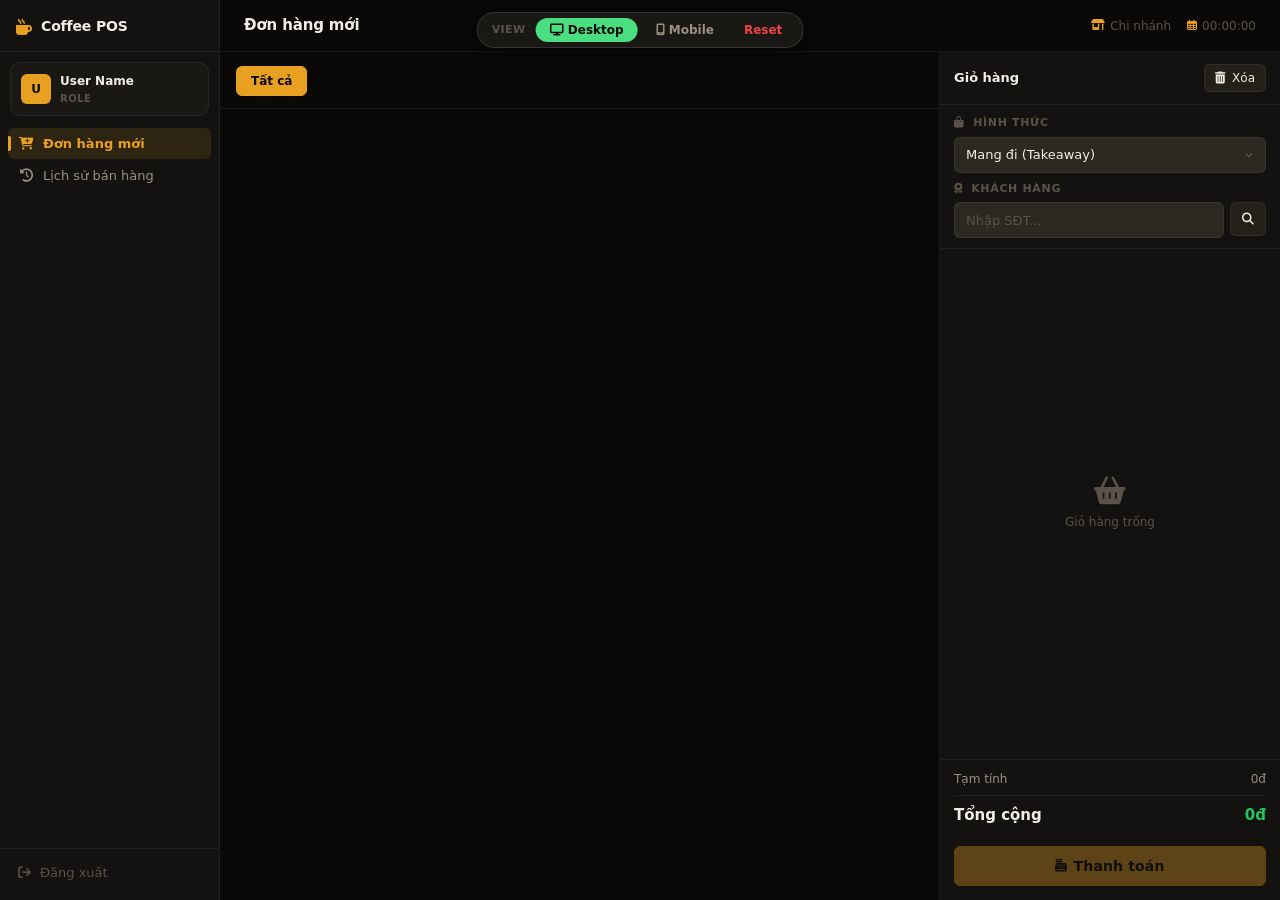
<file: web/pos.html>
<!DOCTYPE html>
<html lang="vi">
<head>
    <meta charset="UTF-8">
    <meta name="viewport" content="width=device-width, initial-scale=1.0">
    <title>POS Dashboard | Coffee POS</title>
    <link rel="preconnect" href="https://fonts.googleapis.com">
    <link rel="preconnect" href="https://fonts.gstatic.com" crossorigin>
    <link href="https://fonts.googleapis.com/css2?family=Outfit:wght@300;400;600;800&family=Plus+Jakarta+Sans:wght@300;400;500;700&display=swap" rel="stylesheet">
    <link rel="stylesheet" href="https://cdnjs.cloudflare.com/ajax/libs/font-awesome/6.4.0/css/all.min.css">
    <link rel="stylesheet" href="css/style.css">
</head>
<body>
    <div class="bg-glow bg-glow-1"></div>
    <div class="bg-glow bg-glow-2"></div>

    <div class="app-container">
        <!-- Sidebar -->
        <aside class="sidebar">
            <div class="sidebar-header">
                <i class="fa-solid fa-mug-hot"></i>
                <h2>Coffee POS</h2>
            </div>

            <div class="sidebar-user">
                <div class="user-avatar" id="userAvatar">U</div>
                <div class="user-info">
                    <div class="name" id="userName">User Name</div>
                    <div class="role-badge" id="userRole">Role</div>
                </div>
            </div>

            <ul class="sidebar-menu">
                <li>
                    <button class="menu-item-btn active" data-target="new-order-tab">
                        <i class="fa-solid fa-cart-plus"></i>
                        <span>Đơn hàng mới</span>
                    </button>
                </li>
                <li>
                    <button class="menu-item-btn" data-target="history-tab">
                        <i class="fa-solid fa-clock-rotate-left"></i>
                        <span>Lịch sử bán hàng</span>
                    </button>
                </li>
                <li id="cancelOrderMenu" style="display: none;">
                    <button class="menu-item-btn" data-target="cancel-tab">
                        <i class="fa-solid fa-ban"></i>
                        <span>Quản lý hủy đơn</span>
                    </button>
                </li>
            </ul>

            <div class="sidebar-footer">
                <button class="logout-btn" id="logoutBtn">
                    <i class="fa-solid fa-arrow-right-from-bracket"></i>
                    <span>Đăng xuất</span>
                </button>
            </div>
        </aside>

        <!-- Main Content -->
        <main class="main-content">
            <header class="top-bar">
                <div class="top-bar-title">
                    <h3 id="currentTabTitle">Đơn hàng mới</h3>
                </div>
                <div class="top-bar-meta">
                    <div class="meta-item">
                        <i class="fa-solid fa-shop"></i>
                        <span id="currentBranch">Chi nhánh</span>
                    </div>
                    <div class="meta-item">
                        <i class="fa-regular fa-calendar-days"></i>
                        <span id="currentTime">00:00:00</span>
                    </div>
                </div>
            </header>

            <div class="content-body" style="padding:0;overflow:hidden;display:flex;flex-direction:column;flex-grow:1;">

                <!-- Tab 1: New Order -->
                <section id="new-order-tab" class="view-section active" style="flex-grow:1;overflow:hidden;">
                    <div class="pos-layout">
                        <!-- Left: Menu -->
                        <div class="pos-menu-column">
                            <div class="cat-filter-bar" id="categoryFilterBar">
                                <button class="cat-btn active" data-cat-id="all">Tất cả</button>
                            </div>
                            <div class="menu-grid" id="menuGrid"></div>
                        </div>

                        <!-- Right: Cart -->
                        <div class="pos-cart-column">

                            <!-- Header -->
                            <div class="cart-header">
                                <h4>Giỏ hàng</h4>
                                <button class="btn btn-secondary" id="clearCartBtn" style="height:28px;padding:0 10px;font-size:12px;">
                                    <i class="fa-solid fa-trash-can"></i> Xóa
                                </button>
                            </div>

                            <!-- Promotion banner -->
                            <div id="promoBanner" style="display:none;"></div>

                            <!-- Config: order type + customer -->
                            <div class="cart-config">
                                <div class="form-group">
                                    <label class="form-label"><i class="fa-solid fa-bag-shopping"></i> Hình thức</label>
                                    <select class="form-control" id="orderTypeSelect">
                                        <option value="takeaway">Mang đi (Takeaway)</option>
                                        <option value="pickup">Tự đến nhận (Pickup)</option>
                                    </select>
                                </div>
                                <div class="form-group">
                                    <label class="form-label"><i class="fa-solid fa-award"></i> Khách hàng</label>
                                    <div style="display:flex;gap:6px;">
                                        <input type="text" id="customerPhoneInput" class="form-control" placeholder="Nhập SĐT..." style="flex:1;">
                                        <button class="btn btn-secondary" id="searchCustomerBtn" style="width:36px;padding:0;flex-shrink:0;">
                                            <i class="fa-solid fa-magnifying-glass" style="font-size:12px;"></i>
                                        </button>
                                    </div>
                                    <div id="selectedCustomerInfo" style="display:none;align-items:center;justify-content:space-between;">
                                        <div>
                                            <strong id="customerNameText" style="font-size:12px;font-weight:600;"></strong>
                                            <span style="font-size:11px;color:var(--t3);display:block;">
                                                <i class="fa-solid fa-star" style="color:var(--amber);font-size:10px;"></i>
                                                <strong id="customerPointsText" style="color:var(--amber);">0</strong> điểm
                                            </span>
                                        </div>
                                        <button type="button" id="removeCustomerBtn" style="background:none;border:none;color:var(--t3);cursor:pointer;font-size:13px;padding:2px;">
                                            <i class="fa-solid fa-xmark"></i>
                                        </button>
                                    </div>
                                    <div id="loyaltyRedeemSection" style="display:none;">
                                        <div style="display:flex;justify-content:space-between;align-items:center;margin-bottom:6px;">
                                            <span style="font-size:11px;color:var(--t2);">Đổi điểm (1đ = 1.000đ)</span>
                                            <span style="font-size:11px;color:var(--t3);">Có: <strong id="redeemMaxPoints" style="color:var(--amber);">0</strong></span>
                                        </div>
                                        <div style="display:flex;gap:6px;">
                                            <input type="number" id="redeemPointsInput" class="form-control" placeholder="Số điểm" min="0" style="flex:1;">
                                            <button type="button" class="btn btn-secondary" id="applyRedeemBtn" style="height:36px;padding:0 10px;font-size:12px;flex-shrink:0;">Áp dụng</button>
                                        </div>
                                    </div>
                                </div>
                            </div>

                            <!-- Cart items -->
                            <div class="cart-items" id="cartItemsList">
                                <div class="cart-empty">
                                    <i class="fa-solid fa-basket-shopping"></i>
                                    <span>Giỏ hàng trống</span>
                                </div>
                            </div>

                            <!-- Summary -->
                            <div class="cart-summary">
                                <div class="summary-row">
                                    <span>Tạm tính</span>
                                    <span id="cartSubtotal">0đ</span>
                                </div>
                                <div class="summary-row" id="loyaltyDiscountRow" style="display:none;">
                                    <span style="color:var(--amber);">Đổi điểm</span>
                                    <span id="cartLoyaltyDiscount" style="color:var(--amber);">-0đ</span>
                                </div>
                                <div class="summary-row total">
                                    <span>Tổng cộng</span>
                                    <span class="price" id="cartTotal">0đ</span>
                                </div>
                            </div>

                            <!-- Checkout button -->
                            <div class="pos-cart-actions">
                                <button class="btn" id="checkoutBtn" disabled>
                                    <i class="fa-solid fa-cash-register"></i> Thanh toán
                                </button>
                            </div>
                        </div>
                    </div>
                </section>

                <!-- Tab 2: Order History -->
                <section id="history-tab" class="view-section">
                    <div class="table-container">
                        <div class="table-header-bar">
                            <h4>Lịch sử đơn hàng gần đây</h4>
                            <button class="btn btn-secondary" id="refreshHistoryBtn"><i class="fa-solid fa-arrows-rotate"></i> Làm mới</button>
                        </div>
                        <table class="custom-table">
                            <thead>
                                <tr>
                                    <th>Mã đơn</th>
                                    <th>Thời gian</th>
                                    <th>Hình thức</th>
                                    <th>Nhân viên</th>
                                    <th>Khách hàng</th>
                                    <th>Trạng thái</th>
                                    <th>Tổng tiền</th>
                                    <th>Thao tác</th>
                                </tr>
                            </thead>
                            <tbody id="historyTableBody"></tbody>
                        </table>
                        <div style="display:flex;justify-content:flex-end;padding:14px 20px;border-top:1px solid var(--border-color);font-size:1rem;">
                            <span style="color:var(--text-2);margin-right:16px;">Tổng doanh thu:</span>
                            <span style="font-weight:700;font-size:1.15rem;color:var(--success);" id="historyTotalRevenue">0đ</span>
                        </div>
                    </div>
                </section>

                <!-- Tab 4: Cancel Management -->
                <section id="cancel-tab" class="view-section">
                    <div class="stats-grid" style="margin-bottom:20px;">
                        <div class="stat-card">
                            <div class="stat-info">
                                <div class="stat-label">Doanh thu hôm nay</div>
                                <div class="stat-value" id="todayRevenue">0đ</div>
                            </div>
                            <div class="stat-icon success"><i class="fa-solid fa-sack-dollar"></i></div>
                        </div>
                        <div class="stat-card">
                            <div class="stat-info">
                                <div class="stat-label">Đơn hoàn thành</div>
                                <div class="stat-value" id="todayOrders">0</div>
                            </div>
                            <div class="stat-icon primary"><i class="fa-solid fa-receipt"></i></div>
                        </div>
                        <div class="stat-card">
                            <div class="stat-info">
                                <div class="stat-label">Đơn đã hủy</div>
                                <div class="stat-value" id="cancelledCount">0</div>
                            </div>
                            <div class="stat-icon danger"><i class="fa-solid fa-ban"></i></div>
                        </div>
                    </div>
                    <div class="table-container">
                        <div class="table-header-bar">
                            <h4>Đơn hàng có thể hủy hôm nay</h4>
                        </div>
                        <table class="custom-table">
                            <thead>
                                <tr>
                                    <th>Mã đơn</th>
                                    <th>Thời gian</th>
                                    <th>Khách hàng</th>
                                    <th>Tổng tiền</th>
                                    <th>Thao tác</th>
                                </tr>
                            </thead>
                            <tbody id="cancelQueueBody"></tbody>
                        </table>
                    </div>
                </section>

            </div><!-- end content-body -->
        </main>
    </div>

    <!-- ============================================================
         MODALS
         ============================================================ -->

    <!-- Modal: Modifier selection -->
    <div class="modal" id="modifierModal">
        <div class="modal-content">
            <div class="modal-header">
                <h3 id="modifierItemName">Tên món</h3>
                <button class="modal-close" id="closeModifierModal">&times;</button>
            </div>
            <div class="modal-body" id="modifierModalBody"></div>
            <div class="modal-footer">
                <span style="flex-grow:1;align-self:center;font-size:1.1rem;font-weight:700;color:var(--amber);">
                    Đơn giá: <span id="modifierItemTotalPrice">0đ</span>
                </span>
                <button class="btn btn-secondary" id="cancelModifierBtn">Hủy</button>
                <button class="btn btn-primary" id="addCartWithModifiersBtn">Thêm vào giỏ</button>
            </div>
        </div>
    </div>

    <!-- Modal: Checkout & Payment -->
    <div class="modal" id="checkoutModal">
        <div class="modal-content" style="max-width:450px;">
            <div class="modal-header">
                <h3>Thanh toán hóa đơn</h3>
                <button class="modal-close" id="closeCheckoutModal">&times;</button>
            </div>
            <div class="modal-body">
                <!-- Bill summary -->
                <div style="background:rgba(255,255,255,.03);border:1px solid var(--border-color);border-radius:var(--r-sm);padding:12px 16px;margin-bottom:16px;font-size:.85rem;">
                    <div style="display:flex;justify-content:space-between;color:var(--text-2);margin-bottom:4px;">
                        <span>Tạm tính</span><span id="checkoutSubtotalAmt">0đ</span>
                    </div>
                    <div id="checkoutPromoRow" style="display:none;justify-content:space-between;color:#f87171;margin-bottom:4px;">
                        <span id="checkoutPromoText">Khuyến mãi</span>
                        <span id="checkoutPromoAmt">-0đ</span>
                    </div>
                    <div id="checkoutLoyaltyRow" style="display:none;justify-content:space-between;color:#f87171;margin-bottom:4px;">
                        <span>Đổi điểm</span><span id="checkoutLoyaltyAmt">-0đ</span>
                    </div>
                    <div style="display:flex;justify-content:space-between;font-size:1.1rem;font-weight:700;color:var(--success);border-top:1px solid var(--border-color);padding-top:8px;margin-top:6px;">
                        <span>TỔNG CỘNG</span>
                        <span id="checkoutTotalText">0đ</span>
                    </div>
                </div>
                <div class="form-group" style="margin-bottom:15px;">
                    <label style="font-size:.8rem;"><i class="fa-solid fa-credit-card"></i> Phương thức thanh toán</label>
                    <div style="display:grid;grid-template-columns:1fr 1fr 1fr;gap:10px;margin-top:8px;">
                        <button type="button" class="btn btn-secondary payment-method-btn selected" data-method="Cash" style="flex-direction:column;padding:15px;font-size:.85rem;gap:6px;">
                            <i class="fa-solid fa-money-bill-wave" style="font-size:1.5rem;color:var(--success);"></i>Tiền mặt
                        </button>
                        <button type="button" class="btn btn-secondary payment-method-btn" data-method="Card" style="flex-direction:column;padding:15px;font-size:.85rem;gap:6px;">
                            <i class="fa-solid fa-credit-card" style="font-size:1.5rem;color:var(--info);"></i>Thẻ (POS)
                        </button>
                        <button type="button" class="btn btn-secondary payment-method-btn" data-method="Mobile" style="flex-direction:column;padding:15px;font-size:.85rem;gap:6px;">
                            <i class="fa-solid fa-qrcode" style="font-size:1.5rem;color:var(--amber);"></i>Chuyển khoản
                        </button>
                    </div>
                </div>
            </div>
            <div class="modal-footer">
                <button class="btn btn-secondary" id="cancelCheckoutBtn">Hủy</button>
                <button class="btn btn-primary" id="confirmPaymentBtn" style="background:var(--success);box-shadow:0 4px 14px var(--success-glow);">
                    <i class="fa-solid fa-circle-check"></i> Xác nhận thanh toán
                </button>
            </div>
        </div>
    </div>

    <!-- Modal: Invoice / Order Details -->
    <div class="modal" id="invoiceModal">
        <div class="modal-content" style="max-width:480px;">
            <div class="modal-header">
                <h3>Chi tiết hóa đơn</h3>
                <button class="modal-close" id="closeInvoiceModal">&times;</button>
            </div>
            <div class="modal-body" id="invoiceModalBody"
                style="font-family:monospace;font-size:.85rem;color:#d1d5db;line-height:1.5;background:#0b0c10;padding:20px;border-radius:var(--r-sm);">
            </div>
            <div class="modal-footer">
                <button class="btn btn-primary" id="printInvoiceBtn"><i class="fa-solid fa-print"></i> In hóa đơn</button>
                <button class="btn btn-secondary" id="closeInvoiceBtn">Đóng</button>
            </div>
        </div>
    </div>

    <!-- Modal: Create New Customer -->
    <div class="modal" id="createCustomerModal">
        <div class="modal-content" style="max-width:400px;">
            <div class="modal-header">
                <h3><i class="fa-solid fa-user-plus"></i> Tạo khách hàng mới</h3>
                <button class="modal-close" id="closeCreateCustomerModal">&times;</button>
            </div>
            <div class="modal-body">
                <div class="form-group" style="margin-bottom:14px;">
                    <label style="font-size:.8rem;">Họ và tên</label>
                    <input type="text" id="newCustomerName" class="form-control" placeholder="Nhập họ và tên" style="padding:9px 12px;font-size:.875rem;">
                </div>
                <div class="form-group">
                    <label style="font-size:.8rem;">Số điện thoại</label>
                    <input type="text" id="newCustomerPhone" class="form-control" placeholder="Nhập số điện thoại" style="padding:9px 12px;font-size:.875rem;">
                </div>
            </div>
            <div class="modal-footer">
                <button class="btn btn-secondary" id="cancelCreateCustomerBtn">Hủy</button>
                <button class="btn btn-primary" id="confirmCreateCustomerBtn">
                    <i class="fa-solid fa-check"></i> Tạo tài khoản
                </button>
            </div>
        </div>
    </div>

    <!-- Modal: Cancel Order with PIN -->
    <div class="modal" id="cancelOrderModal">
        <div class="modal-content" style="max-width:380px;">
            <div class="modal-header">
                <h3><i class="fa-solid fa-ban" style="color:var(--danger);"></i> Hủy đơn hàng</h3>
                <button class="modal-close" id="closeCancelModal">&times;</button>
            </div>
            <div class="modal-body" style="text-align:center;">
                <p style="color:var(--text-2);margin-bottom:16px;">
                    Bạn đang hủy đơn hàng <strong style="color:#fff;">#<span id="cancelOrderId"></span></strong>.
                    Vui lòng nhập mã xác nhận để tiếp tục.
                </p>
                <div class="form-group">
                    <input type="password" id="cancelPinInput" class="form-control"
                        placeholder="Nhập mã xác nhận hủy đơn"
                        style="padding:12px;font-size:1.1rem;text-align:center;letter-spacing:4px;">
                </div>
                <p style="font-size:.75rem;color:var(--text-3);margin-top:8px;">
                    <i class="fa-solid fa-circle-info"></i> Liên hệ quản lý để lấy mã xác nhận
                </p>
            </div>
            <div class="modal-footer">
                <button class="btn btn-secondary" id="cancelCancelBtn">Hủy bỏ</button>
                <button class="btn btn-danger" id="confirmCancelBtn" style="background:var(--danger);">
                    <i class="fa-solid fa-ban"></i> Xác nhận hủy đơn
                </button>
            </div>
        </div>
    </div>

    <!-- Bottom nav (mobile) -->
    <nav class="bottom-nav">
        <div class="bottom-nav-items">
            <button class="bottom-nav-btn active" data-target="new-order-tab"><i class="fa-solid fa-cart-plus"></i>Đơn hàng</button>
            <button class="bottom-nav-btn" data-target="history-tab"><i class="fa-solid fa-clock-rotate-left"></i>Lịch sử</button>
            <button class="bottom-nav-btn" id="cancelTabBtnBottom" data-target="cancel-tab" style="display:none"><i class="fa-solid fa-ban"></i>Hủy đơn</button>
        </div>
    </nav>

    <script src="js/api.js"></script>
    <script src="js/pos.js"></script>
    <script src="js/preview-toolbar.js"></script>
    <script>
    document.querySelectorAll('.bottom-nav-btn').forEach(btn => {
        btn.addEventListener('click', () => {
            if (!btn.dataset.target) return;
            switchTab(btn.dataset.target);
            document.querySelectorAll('.bottom-nav-btn').forEach(b => b.classList.remove('active'));
            btn.classList.add('active');
        });
    });
    document.querySelectorAll('.menu-item-btn').forEach(btn => {
        btn.addEventListener('click', () => {
            const t = btn.dataset.target;
            document.querySelectorAll('.bottom-nav-btn').forEach(b => b.classList.toggle('active', b.dataset.target === t));
        });
    });
    // Show cancel tab button when SM unlocks it
    const _cancelMenu = document.getElementById('cancelOrderMenu');
    if (_cancelMenu) {
        const obs = new MutationObserver(() => {
            const visible = _cancelMenu.style.display !== 'none';
            const b = document.getElementById('cancelTabBtnBottom');
            if (b) b.style.display = visible ? '' : 'none';
        });
        obs.observe(_cancelMenu, { attributes: true, attributeFilter: ['style'] });
    }
    </script>
</body>
</html>
</file>
<file: web/css/style.css>
/* ============================================================
   COFFEE POS — Design System
   ============================================================ */

:root {
  /* Brand */
  --amber:        #e8a020;
  --amber-dark:   #c47d0e;
  --amber-dim:    rgba(232,160,32,.12);
  --amber-ring:   rgba(232,160,32,.28);

  /* Surfaces — 4-step elevation */
  --s0: #0a0908;   /* page bg        */
  --s1: #131210;   /* sidebar        */
  --s2: #1a1815;   /* card           */
  --s3: #222018;   /* elevated card  */
  --s4: #2c2922;   /* hover / input  */

  /* Borders */
  --b1: rgba(255,255,255,.06);
  --b2: rgba(255,255,255,.11);
  --b3: rgba(255,255,255,.18);

  /* Text */
  --t1: #f2ede6;   /* primary        */
  --t2: #9a8f82;   /* secondary      */
  --t3: #5a5248;   /* muted          */

  /* Semantic */
  --green:       #22c55e;
  --green-dim:   rgba(34,197,94,.10);
  --red:         #ef4444;
  --red-dim:     rgba(239,68,68,.10);
  --blue:        #38bdf8;
  --blue-dim:    rgba(56,189,248,.10);
  --yellow:      #f59e0b;
  --yellow-dim:  rgba(245,158,11,.10);

  /* Type */
  --sans: 'Inter', system-ui, -apple-system, sans-serif;

  /* Shape */
  --r1: 6px;
  --r2: 10px;
  --r3: 16px;
  --r4: 24px;

  /* Transition */
  --ease: cubic-bezier(.25,.46,.45,.94);
  --dur:  160ms;
}

/* ── Reset ─────────────────────────────────────────────── */
*, *::before, *::after { box-sizing: border-box; margin: 0; padding: 0; }
html { -webkit-font-smoothing: antialiased; text-rendering: optimizeLegibility; }
input, textarea, select { -webkit-appearance: none; appearance: none; }
body {
  font-family: var(--sans);
  font-size: 14px;
  line-height: 1.5;
  color: var(--t1);
  background: var(--s0);
  min-height: 100vh;
}
a { color: inherit; text-decoration: none; }
button, input, select, textarea { font-family: inherit; }

/* ── Scrollbar ─────────────────────────────────────────── */
::-webkit-scrollbar { width: 5px; height: 5px; }
::-webkit-scrollbar-track { background: transparent; }
::-webkit-scrollbar-thumb { background: var(--b2); border-radius: 99px; }

/* ── Bg decoration ─────────────────────────────────────── */
.bg-glow { display: none; }

/* ============================================================
   TYPOGRAPHY SCALE
   ============================================================ */
.text-xs    { font-size: 11px; line-height: 1.4; }
.text-sm    { font-size: 12px; line-height: 1.5; }
.text-base  { font-size: 14px; line-height: 1.5; }
.text-md    { font-size: 15px; line-height: 1.5; }
.text-lg    { font-size: 18px; line-height: 1.4; }
.text-xl    { font-size: 22px; line-height: 1.3; }
.text-2xl   { font-size: 28px; line-height: 1.2; }
.text-3xl   { font-size: 36px; line-height: 1.1; }

/* ============================================================
   BUTTONS
   ============================================================ */
.btn {
  display: inline-flex;
  align-items: center;
  justify-content: center;
  gap: 6px;
  height: 34px;
  padding: 0 14px;
  font-size: 13px;
  font-weight: 500;
  border: 1px solid transparent;
  border-radius: var(--r1);
  cursor: pointer;
  transition: background var(--dur) var(--ease), border-color var(--dur) var(--ease),
              box-shadow var(--dur) var(--ease), opacity var(--dur);
  white-space: nowrap;
  outline: none;
  text-decoration: none;
}
.btn i { font-size: 12px; }
.btn:disabled { opacity: .4; cursor: not-allowed; pointer-events: none; }

.btn-primary {
  background: var(--amber);
  color: #0a0908;
  font-weight: 600;
  border-color: var(--amber);
}
.btn-primary:hover { background: var(--amber-dark); border-color: var(--amber-dark); }

.btn-secondary {
  background: var(--s3);
  color: var(--t1);
  border-color: var(--b1);
}
.btn-secondary:hover { background: var(--s4); border-color: var(--b2); }

.btn-danger {
  background: var(--red-dim);
  color: #fca5a5;
  border-color: rgba(239,68,68,.2);
}
.btn-danger:hover { background: rgba(239,68,68,.18); }

.btn-success {
  background: var(--green-dim);
  color: #86efac;
  border-color: rgba(34,197,94,.2);
}
.btn-success:hover { background: rgba(34,197,94,.18); }

.btn-block { width: 100%; }

/* Large variant */
.btn-lg {
  height: 44px;
  padding: 0 20px;
  font-size: 14px;
  border-radius: var(--r2);
}

/* ============================================================
   FORM CONTROLS
   ============================================================ */
.form-group { display: flex; flex-direction: column; gap: 5px; }

.form-label {
  font-size: 11px;
  font-weight: 600;
  letter-spacing: .06em;
  text-transform: uppercase;
  color: var(--t3);
}
.form-label i { margin-right: 4px; }

.form-control {
  width: 100%;
  height: 36px;
  padding: 0 11px;
  background: var(--s4);
  border: 1px solid var(--b1);
  border-radius: var(--r1);
  color: var(--t1);
  font-size: 13px;
  font-family: inherit;
  outline: none;
  -webkit-appearance: none;
  appearance: none;
  transition: border-color var(--dur), box-shadow var(--dur);
}
.form-control::placeholder { color: var(--t3); }
.form-control:focus {
  border-color: var(--amber);
  box-shadow: 0 0 0 3px var(--amber-dim);
}

textarea.form-control { height: auto; padding: 9px 11px; resize: vertical; }

select.form-control {
  appearance: none;
  background-image: url("data:image/svg+xml,%3Csvg xmlns='http://www.w3.org/2000/svg' width='12' height='12' viewBox='0 0 24 24' fill='none' stroke='%235a5248' stroke-width='2.5'%3E%3Cpolyline points='6 9 12 15 18 9'/%3E%3C/svg%3E");
  background-repeat: no-repeat;
  background-position: right 10px center;
  padding-right: 32px;
  cursor: pointer;
}

.form-grid { display: grid; grid-template-columns: repeat(auto-fit, minmax(160px,1fr)); gap: 12px; }

/* ============================================================
   BADGES
   ============================================================ */
.badge {
  display: inline-flex;
  align-items: center;
  gap: 3px;
  padding: 2px 8px;
  font-size: 11px;
  font-weight: 600;
  letter-spacing: .04em;
  border-radius: 99px;
  border: 1px solid transparent;
}
.badge-success  { background: var(--green-dim);  color: #86efac; border-color: rgba(34,197,94,.2); }
.badge-danger   { background: var(--red-dim);    color: #fca5a5; border-color: rgba(239,68,68,.2); }
.badge-warning  { background: var(--yellow-dim); color: #fcd34d; border-color: rgba(245,158,11,.2); }
.badge-info     { background: var(--blue-dim);   color: #7dd3fc; border-color: rgba(56,189,248,.2); }
.badge-secondary{ background: var(--s3);         color: var(--t2); border-color: var(--b1); }
.badge-brand    { background: var(--amber-dim);  color: var(--amber); border-color: var(--amber-ring); }

/* ============================================================
   LOGIN PAGE
   ============================================================ */
.login-body {
  display: flex;
  align-items: center;
  justify-content: center;
  min-height: 100vh;
  background: var(--s0);
}

.login-wrapper { width: 100%; max-width: 380px; padding: 20px; }

.login-card {
  background: var(--s2);
  border: 1px solid var(--b1);
  border-radius: var(--r3);
  padding: 36px 32px 28px;
}

.brand-header {
  display: flex;
  flex-direction: column;
  align-items: center;
  gap: 10px;
  margin-bottom: 32px;
  text-align: center;
}

.logo-container {
  width: 48px;
  height: 48px;
  border-radius: var(--r2);
  background: var(--amber);
  display: flex;
  align-items: center;
  justify-content: center;
  font-size: 20px;
  color: #0a0908;
}

.brand-header h1 {
  font-size: 18px;
  font-weight: 700;
  color: var(--t1);
  letter-spacing: -.02em;
  line-height: 1;
}

.brand-header p {
  font-size: 12px;
  color: var(--t3);
  letter-spacing: .01em;
}

.login-form { display: flex; flex-direction: column; gap: 14px; }

.login-form .form-label {
  font-size: 11px;
  font-weight: 600;
  letter-spacing: .05em;
  color: var(--t2);
  text-transform: uppercase;
  margin-bottom: 5px;
}

.login-form .form-control {
  height: 40px;
  font-size: 14px;
  background-color: #222018 !important;
  border: 1px solid rgba(255,255,255,.11) !important;
  color: #f2ede6 !important;
  -webkit-appearance: none;
  appearance: none;
  box-shadow: none;
}
.login-form .form-control:focus {
  border-color: var(--amber) !important;
  box-shadow: 0 0 0 3px var(--amber-dim) !important;
  background-color: #222018 !important;
}
.login-form .form-control:-webkit-autofill,
.login-form .form-control:-webkit-autofill:hover,
.login-form .form-control:-webkit-autofill:focus {
  -webkit-box-shadow: 0 0 0 1000px #222018 inset !important;
  -webkit-text-fill-color: #f2ede6 !important;
  border: 1px solid rgba(255,255,255,.11) !important;
  caret-color: #f2ede6;
}

.login-form .btn-primary { height: 40px; font-size: 14px; border-radius: var(--r1); margin-top: 4px; }

.password-input-wrapper { position: relative; }
.password-input-wrapper .form-control { padding-right: 40px; }
.toggle-password {
  position: absolute; right: 11px; top: 50%; transform: translateY(-50%);
  background: none; border: none; color: var(--t3); cursor: pointer; font-size: 13px;
  transition: color var(--dur); padding: 2px;
}
.toggle-password:hover { color: var(--t2); }

.error-message {
  display: none;
  align-items: center;
  gap: 7px;
  padding: 9px 12px;
  background: var(--red-dim);
  border: 1px solid rgba(239,68,68,.2);
  border-radius: var(--r1);
  color: #fca5a5;
  font-size: 12px;
}
.error-message.show { display: flex; }

.demo-accounts { margin-top: 20px; padding-top: 4px; }

.demo-toggle {
  display: flex; align-items: center; justify-content: center; gap: 5px; width: 100%;
  background: none; border: none; color: var(--t3); font-size: 12px;
  cursor: pointer; transition: color var(--dur); padding: 2px 0;
}
.demo-toggle:hover { color: var(--amber); }

.demo-list {
  max-height: 0; overflow: hidden;
  transition: max-height .28s var(--ease);
  display: flex; flex-direction: column; gap: 6px; margin-top: 0;
}
.demo-list.show { max-height: 280px; margin-top: 10px; }

.demo-item {
  background: var(--s3); border: 1px solid var(--b1); border-radius: var(--r1);
  padding: 9px 11px; cursor: pointer; transition: border-color var(--dur), background var(--dur);
}
.demo-item:hover { border-color: var(--amber-ring); background: var(--s4); }
.demo-item strong { font-size: 12px; font-weight: 600; display: block; color: var(--t1); }
.demo-item small  { font-size: 11px; color: var(--t3); }
.demo-item .role {
  float: right; font-size: 10px; font-weight: 700; padding: 2px 6px;
  border-radius: 99px; text-transform: uppercase; letter-spacing: .04em;
}
.role.admin   { background: var(--amber-dim);  color: var(--amber);  border: 1px solid var(--amber-ring); }
.role.manager { background: var(--blue-dim);   color: var(--blue);   border: 1px solid rgba(56,189,248,.2); }
.role.staff   { background: var(--green-dim);  color: var(--green);  border: 1px solid rgba(34,197,94,.2); }

@keyframes shake {
  0%,100% { transform: translateX(0); }
  25%,75%  { transform: translateX(-5px); }
  50%      { transform: translateX(5px); }
}
.shake { animation: shake .35s var(--ease); }

/* ============================================================
   APP SHELL
   ============================================================ */
.app-container {
  display: grid;
  grid-template-columns: 220px 1fr;
  min-height: 100vh;
}

/* ── Sidebar ─────────────────────────────────────────────── */
.sidebar {
  background: var(--s1);
  border-right: 1px solid var(--b1);
  display: flex;
  flex-direction: column;
  position: sticky;
  top: 0;
  height: 100vh;
  overflow: hidden;
}

.sidebar-header {
  display: flex;
  align-items: center;
  gap: 9px;
  padding: 16px 16px 14px;
  border-bottom: 1px solid var(--b1);
  flex-shrink: 0;
}
.sidebar-header i { color: var(--amber); font-size: 16px; }
.sidebar-header h2 { font-size: 14px; font-weight: 700; letter-spacing: -.01em; }

.sidebar-user {
  display: flex;
  align-items: center;
  gap: 9px;
  margin: 10px 10px 6px;
  padding: 9px 10px;
  background: var(--s2);
  border: 1px solid var(--b1);
  border-radius: var(--r2);
  flex-shrink: 0;
}
.user-avatar {
  width: 30px; height: 30px;
  border-radius: var(--r1);
  background: var(--amber);
  color: #0a0908;
  font-size: 12px;
  font-weight: 700;
  display: flex; align-items: center; justify-content: center;
  flex-shrink: 0;
}
.user-info { min-width: 0; flex-grow: 1; }
.user-info .name { font-size: 12px; font-weight: 600; white-space: nowrap; overflow: hidden; text-overflow: ellipsis; }
.user-info .role-badge { font-size: 10px; font-weight: 600; color: var(--t3); text-transform: uppercase; letter-spacing: .05em; margin-top: 1px; }

.sidebar-menu {
  list-style: none;
  padding: 6px 8px;
  flex-grow: 1;
  overflow-y: auto;
  display: flex;
  flex-direction: column;
  gap: 1px;
}
.sidebar-menu::-webkit-scrollbar { width: 0; }

.menu-item-btn {
  width: 100%;
  display: flex;
  align-items: center;
  gap: 9px;
  padding: 8px 10px;
  background: transparent;
  border: none;
  border-radius: var(--r1);
  color: var(--t2);
  font-size: 13px;
  font-weight: 450;
  cursor: pointer;
  text-align: left;
  transition: background var(--dur), color var(--dur);
}
.menu-item-btn i { font-size: 13px; width: 16px; text-align: center; flex-shrink: 0; }
.menu-item-btn:hover { background: var(--s2); color: var(--t1); }
.menu-item-btn.active {
  background: var(--amber-dim);
  color: var(--amber);
  font-weight: 600;
  position: relative;
}
.menu-item-btn.active::before {
  content: '';
  position: absolute;
  left: 0; top: 25%; height: 50%;
  width: 2.5px;
  background: var(--amber);
  border-radius: 0 2px 2px 0;
}

.sidebar-footer {
  padding: 8px 8px 12px;
  border-top: 1px solid var(--b1);
  flex-shrink: 0;
}
.logout-btn {
  width: 100%;
  display: flex;
  align-items: center;
  gap: 9px;
  padding: 8px 10px;
  background: transparent;
  border: none;
  border-radius: var(--r1);
  color: var(--t3);
  font-size: 13px;
  cursor: pointer;
  transition: background var(--dur), color var(--dur);
}
.logout-btn:hover { background: var(--red-dim); color: #fca5a5; }
.logout-btn i { font-size: 13px; }

/* ── Main content ────────────────────────────────────────── */
.main-content {
  display: flex;
  flex-direction: column;
  height: 100vh;
  overflow-y: auto;
  overflow-x: hidden;
}

.top-bar {
  height: 52px;
  min-height: 52px;
  display: flex;
  align-items: center;
  justify-content: space-between;
  padding: 0 24px;
  background: rgba(10,9,8,.95);
  border-bottom: 1px solid var(--b1);
  position: sticky;
  top: 0;
  z-index: 50;
  backdrop-filter: blur(12px);
  flex-shrink: 0;
}
.top-bar-title h3 { font-size: 15px; font-weight: 600; letter-spacing: -.01em; }
.top-bar-meta { display: flex; align-items: center; gap: 16px; color: var(--t3); font-size: 12px; }
.meta-item { display: flex; align-items: center; gap: 5px; }
.meta-item i { color: var(--amber); font-size: 11px; }

.content-body { padding: 24px; flex-grow: 1; overflow-x: hidden; }

.view-section { display: none; }
.view-section.active { display: block; animation: fadeUp .2s var(--ease); }

@keyframes fadeUp {
  from { opacity: 0; transform: translateY(6px); }
  to   { opacity: 1; transform: translateY(0); }
}

/* ============================================================
   STAT CARDS
   ============================================================ */
.stats-grid {
  display: grid;
  grid-template-columns: repeat(auto-fit, minmax(180px,1fr));
  gap: 12px;
  margin-bottom: 20px;
}

.stat-card {
  background: var(--s2);
  border: 1px solid var(--b1);
  border-radius: var(--r2);
  padding: 16px 18px;
  display: flex;
  align-items: flex-start;
  justify-content: space-between;
  gap: 12px;
  transition: border-color var(--dur);
}
.stat-card:hover { border-color: var(--b2); }

.stat-info { display: flex; flex-direction: column; gap: 4px; min-width: 0; }

.stat-label {
  font-size: 11px;
  font-weight: 600;
  text-transform: uppercase;
  letter-spacing: .06em;
  color: var(--t3);
}
.stat-value {
  font-size: 24px;
  font-weight: 700;
  letter-spacing: -.03em;
  color: var(--t1);
  line-height: 1.1;
  white-space: nowrap;
  overflow: hidden;
  text-overflow: ellipsis;
}
.stat-icon {
  width: 36px; height: 36px;
  border-radius: var(--r1);
  display: flex; align-items: center; justify-content: center;
  font-size: 15px;
  flex-shrink: 0;
}
.stat-icon.primary { background: var(--amber-dim);  color: var(--amber); }
.stat-icon.success { background: var(--green-dim);  color: var(--green); }
.stat-icon.warning { background: var(--yellow-dim); color: var(--yellow); }
.stat-icon.danger  { background: var(--red-dim);    color: var(--red); }
.stat-icon.info    { background: var(--blue-dim);   color: var(--blue); }

/* ============================================================
   TABLE COMPONENT
   ============================================================ */
.table-container {
  background: var(--s2);
  border: 1px solid var(--b1);
  border-radius: var(--r2);
  overflow: hidden;
  margin-bottom: 16px;
}

.table-header-bar {
  display: flex;
  align-items: center;
  justify-content: space-between;
  gap: 12px;
  padding: 12px 16px;
  border-bottom: 1px solid var(--b1);
}
.table-header-bar h4 { font-size: 13px; font-weight: 600; }

.custom-table { width: 100%; border-collapse: collapse; }

.custom-table th {
  padding: 9px 16px;
  font-size: 11px;
  font-weight: 600;
  text-transform: uppercase;
  letter-spacing: .06em;
  color: var(--t3);
  border-bottom: 1px solid var(--b1);
  text-align: left;
  white-space: nowrap;
  background: var(--s1);
}

.custom-table td {
  padding: 11px 16px;
  font-size: 13px;
  color: var(--t1);
  border-bottom: 1px solid var(--b1);
  vertical-align: middle;
}
.custom-table tr:last-child td { border-bottom: none; }
.custom-table tbody tr:hover td { background: rgba(255,255,255,.02); }

/* ============================================================
   MODAL
   ============================================================ */
.modal {
  display: none;
  position: fixed;
  inset: 0;
  z-index: 1000;
  align-items: center;
  justify-content: center;
  padding: 20px;
  background: rgba(0,0,0,.72);
  backdrop-filter: blur(4px);
}
.modal.show { display: flex; animation: fadeUp .2s var(--ease); }

.modal-content {
  background: var(--s2);
  border: 1px solid var(--b2);
  border-radius: var(--r3);
  width: 100%;
  max-width: 520px;
  max-height: 88vh;
  display: flex;
  flex-direction: column;
  overflow: hidden;
  box-shadow: 0 24px 64px rgba(0,0,0,.6);
}

.modal-header {
  display: flex;
  align-items: center;
  justify-content: space-between;
  padding: 14px 18px;
  border-bottom: 1px solid var(--b1);
  flex-shrink: 0;
}
.modal-header h3 { font-size: 14px; font-weight: 600; }

.modal-close {
  width: 28px; height: 28px;
  display: flex; align-items: center; justify-content: center;
  background: var(--s3); border: 1px solid var(--b1); border-radius: var(--r1);
  color: var(--t2); cursor: pointer; font-size: 14px;
  transition: background var(--dur), color var(--dur);
}
.modal-close:hover { background: var(--red-dim); color: #fca5a5; }

.modal-body { padding: 18px; overflow-y: auto; flex-grow: 1; }

.modal-footer {
  display: flex;
  align-items: center;
  justify-content: flex-end;
  gap: 8px;
  padding: 12px 18px;
  border-top: 1px solid var(--b1);
  flex-shrink: 0;
}

/* ============================================================
   POS LAYOUT
   ============================================================ */
.pos-layout {
  display: grid;
  grid-template-columns: 1fr 340px;
  height: calc(100vh - 52px);
  overflow: hidden;
}

/* ── Menu column ─────────────────────────────────────────── */
.pos-menu-column {
  display: flex;
  flex-direction: column;
  overflow: hidden;
  border-right: 1px solid var(--b1);
}

.cat-filter-bar {
  display: flex;
  gap: 6px;
  padding: 14px 16px 12px;
  border-bottom: 1px solid var(--b1);
  overflow-x: auto;
  flex-shrink: 0;
}
.cat-filter-bar::-webkit-scrollbar { height: 0; }

.cat-btn {
  padding: 6px 14px;
  height: 30px;
  background: transparent;
  border: 1px solid var(--b1);
  border-radius: var(--r1);
  color: var(--t2);
  font-size: 12px;
  font-weight: 500;
  cursor: pointer;
  white-space: nowrap;
  transition: background var(--dur), color var(--dur), border-color var(--dur);
}
.cat-btn:hover { background: var(--s3); color: var(--t1); border-color: var(--b2); }
.cat-btn.active {
  background: var(--amber);
  color: #0a0908;
  border-color: var(--amber);
  font-weight: 600;
}

.menu-grid {
  flex-grow: 1;
  overflow-y: auto;
  padding: 14px 16px;
  display: grid;
  grid-template-columns: repeat(auto-fill, minmax(150px,1fr));
  gap: 10px;
  align-content: start;
}

/* ── Menu card ───────────────────────────────────────────── */
.menu-card {
  background: var(--s2);
  border: 1px solid var(--b1);
  border-radius: var(--r2);
  padding: 13px 13px 11px;
  display: flex;
  flex-direction: column;
  justify-content: space-between;
  gap: 10px;
  min-height: 96px;
  cursor: pointer;
  transition: background var(--dur), border-color var(--dur), transform var(--dur);
  user-select: none;
}
.menu-card:hover {
  background: var(--s3);
  border-color: var(--b2);
  transform: translateY(-1px);
}
.menu-card:active { transform: translateY(0); }

.menu-card-title {
  font-size: 13px;
  font-weight: 500;
  color: var(--t1);
  line-height: 1.35;
  display: -webkit-box;
  -webkit-line-clamp: 2;
  line-clamp: 2;
  -webkit-box-orient: vertical;
  overflow: hidden;
}

.menu-card-footer {
  display: flex;
  align-items: center;
  justify-content: space-between;
}

.menu-card-price {
  font-size: 13px;
  font-weight: 700;
  color: var(--amber);
  letter-spacing: -.01em;
}

.menu-card-add-icon {
  width: 24px; height: 24px;
  border-radius: var(--r1);
  background: var(--s4);
  border: 1px solid var(--b1);
  display: flex; align-items: center; justify-content: center;
  color: var(--t2);
  font-size: 10px;
  transition: background var(--dur), color var(--dur);
}
.menu-card:hover .menu-card-add-icon {
  background: var(--amber);
  border-color: var(--amber);
  color: #0a0908;
}

/* ── Cart column ─────────────────────────────────────────── */
.pos-cart-column {
  display: flex;
  flex-direction: column;
  overflow: hidden;
  background: var(--s1);
}

.cart-header {
  display: flex;
  align-items: center;
  justify-content: space-between;
  padding: 12px 14px;
  border-bottom: 1px solid var(--b1);
  flex-shrink: 0;
}
.cart-header h4 { font-size: 13px; font-weight: 600; }

/* Promo banner */
#promoBanner {
  margin: 0;
  padding: 8px 12px;
  border-bottom: 1px solid var(--b1);
  background: rgba(232,160,32,.08);
  font-size: 12px;
  font-weight: 500;
  color: var(--amber);
  letter-spacing: .01em;
  flex-shrink: 0;
}

/* Config area (order type + customer) */
.cart-config {
  padding: 10px 14px;
  border-bottom: 1px solid var(--b1);
  display: flex;
  flex-direction: column;
  gap: 8px;
  flex-shrink: 0;
}

/* cart items scroll area */
.cart-items {
  flex-grow: 1;
  overflow-y: auto;
  padding: 10px 14px;
  display: flex;
  flex-direction: column;
  gap: 8px;
}

.cart-item {
  background: var(--s2);
  border: 1px solid var(--b1);
  border-radius: var(--r1);
  padding: 10px;
  display: flex;
  flex-direction: column;
  gap: 6px;
  position: relative;
}

.cart-item-header {
  display: flex;
  justify-content: space-between;
  align-items: flex-start;
  padding-right: 18px;
}
.cart-item-name  { font-size: 12px; font-weight: 600; line-height: 1.3; }
.cart-item-price { font-size: 12px; font-weight: 700; color: var(--amber); }
.cart-item-modifiers { font-size: 11px; color: var(--t3); }

.cart-item-controls { display: flex; align-items: center; justify-content: space-between; }

.quantity-controls { display: flex; align-items: center; gap: 6px; }

.qty-btn {
  width: 22px; height: 22px;
  background: var(--s3); border: 1px solid var(--b1); border-radius: var(--r1);
  color: var(--t1); font-size: 10px; cursor: pointer;
  display: flex; align-items: center; justify-content: center;
  transition: background var(--dur);
}
.qty-btn:hover { background: var(--s4); }
.qty-num { font-size: 12px; font-weight: 600; min-width: 16px; text-align: center; }

.cart-item-delete {
  position: absolute; top: 8px; right: 8px;
  background: none; border: none; color: var(--t3);
  cursor: pointer; font-size: 11px; padding: 2px;
  border-radius: var(--r1);
  transition: color var(--dur), background var(--dur);
}
.cart-item-delete:hover { color: #fca5a5; background: var(--red-dim); }

/* empty cart */
.cart-empty {
  flex-grow: 1;
  display: flex;
  flex-direction: column;
  align-items: center;
  justify-content: center;
  gap: 8px;
  color: var(--t3);
  font-size: 12px;
}
.cart-empty i { font-size: 28px; }

/* Cart summary */
.cart-summary {
  padding: 10px 14px;
  border-top: 1px solid var(--b1);
  display: flex;
  flex-direction: column;
  gap: 5px;
  flex-shrink: 0;
}

.summary-row {
  display: flex;
  justify-content: space-between;
  align-items: center;
  font-size: 12px;
  color: var(--t2);
}
.summary-row.total {
  font-size: 15px;
  font-weight: 700;
  color: var(--t1);
  border-top: 1px solid var(--b1);
  padding-top: 8px;
  margin-top: 2px;
}
.summary-row.total .price { color: var(--green); }

.pos-cart-actions {
  padding: 10px 14px 14px;
  flex-shrink: 0;
}
.pos-cart-actions .btn {
  width: 100%;
  height: 40px;
  font-size: 14px;
  font-weight: 600;
  border-radius: var(--r1);
  background: var(--amber);
  color: #0a0908;
  border-color: var(--amber);
  letter-spacing: .01em;
}
.pos-cart-actions .btn:hover { background: var(--amber-dark); border-color: var(--amber-dark); }
.pos-cart-actions .btn:disabled { opacity: .35; }

/* Loyalty redeem section */
#loyaltyRedeemSection {
  background: var(--s2);
  border: 1px solid var(--b1);
  border-radius: var(--r1);
  padding: 9px 11px;
}

/* Selected customer info */
#selectedCustomerInfo {
  background: var(--s2);
  border: 1px solid var(--b1);
  border-radius: var(--r1);
  padding: 8px 10px;
  font-size: 12px;
}

/* ============================================================
   MODIFIER MODAL
   ============================================================ */
.modifier-group-container {
  margin-bottom: 16px;
  padding-bottom: 16px;
  border-bottom: 1px solid var(--b1);
}
.modifier-group-container:last-child { border-bottom: none; margin-bottom: 0; padding-bottom: 0; }

.modifier-group-title {
  font-size: 11px;
  font-weight: 700;
  text-transform: uppercase;
  letter-spacing: .07em;
  color: var(--t2);
  margin-bottom: 8px;
}
.modifier-group-title .req-tag {
  font-size: 10px;
  font-weight: 600;
  color: #fca5a5;
  background: var(--red-dim);
  padding: 1px 5px;
  border-radius: 99px;
  margin-left: 5px;
  text-transform: none;
  letter-spacing: 0;
}

.modifier-options-grid {
  display: grid;
  grid-template-columns: repeat(auto-fill, minmax(110px,1fr));
  gap: 6px;
}

.modifier-option-btn {
  padding: 8px 10px;
  background: var(--s3);
  border: 1px solid var(--b1);
  border-radius: var(--r1);
  color: var(--t2);
  font-size: 12px;
  font-weight: 500;
  cursor: pointer;
  text-align: center;
  display: flex;
  flex-direction: column;
  align-items: center;
  gap: 2px;
  transition: background var(--dur), border-color var(--dur), color var(--dur);
}
.modifier-option-btn:hover { background: var(--s4); color: var(--t1); border-color: var(--b2); }
.modifier-option-btn.selected {
  background: var(--amber-dim);
  border-color: var(--amber);
  color: var(--amber);
  font-weight: 600;
}
.modifier-option-btn .price-delta { font-size: 10px; font-weight: 600; }
.modifier-option-btn.selected .price-delta { color: var(--amber); }

/* Payment method buttons */
.payment-method-btn {
  display: flex !important;
  flex-direction: column !important;
  align-items: center !important;
  justify-content: center !important;
  gap: 5px !important;
  height: 72px !important;
  font-size: 12px !important;
  border-radius: var(--r1) !important;
}
.payment-method-btn i { font-size: 18px !important; }
.payment-method-btn.selected {
  background: var(--amber-dim) !important;
  border-color: var(--amber) !important;
  color: var(--amber) !important;
  box-shadow: 0 0 0 2px var(--amber-ring) !important;
}

/* ============================================================
   MISC COMPONENTS (KDS / prep queue)
   ============================================================ */
.prep-grid { display: grid; grid-template-columns: repeat(auto-fill, minmax(250px,1fr)); gap: 12px; }

.prep-card {
  background: var(--s2); border: 1px solid var(--b1);
  border-radius: var(--r2); padding: 14px;
  border-top: 2px solid var(--amber);
  display: flex; flex-direction: column; gap: 10px;
}
.prep-card.urgent { border-top-color: var(--red); }
.prep-card-header { display: flex; justify-content: space-between; align-items: center; border-bottom: 1px solid var(--b1); padding-bottom: 8px; }
.prep-card-order-id { font-size: 13px; font-weight: 700; }
.prep-card-time { font-size: 11px; color: var(--t2); }
.prep-card-items { font-size: 12px; display: flex; flex-direction: column; gap: 5px; }
.prep-item-modifiers { font-size: 11px; color: var(--t3); padding-left: 10px; }

/* ============================================================
   PREVIEW TOOLBAR (desktop only — switch mobile/desktop view)
   ============================================================ */
.preview-toolbar {
  position: fixed;
  top: 12px; left: 50%; transform: translateX(-50%);
  z-index: 9999;
  background: #1a1815;
  border: 1px solid rgba(255,255,255,.12);
  border-radius: 99px;
  padding: 5px 8px;
  display: flex; align-items: center; gap: 4px;
  box-shadow: 0 4px 24px rgba(0,0,0,.6);
  user-select: none;
}
.preview-toolbar-label {
  font-size: 11px; color: #5a5248; font-weight: 600;
  padding: 0 6px; letter-spacing: .04em; text-transform: uppercase;
}
.ptb-btn {
  padding: 5px 14px; border-radius: 99px; border: none; cursor: pointer;
  font-size: 12px; font-weight: 600; transition: all .15s;
  background: transparent; color: #9a8f82;
}
.ptb-btn.active { background: #4ade80; color: #0a0908; }
.ptb-btn.active.mobile-btn { background: #4ade80; }
.ptb-btn.active.desktop-btn { background: #4ade80; }
.ptb-btn-reset {
  padding: 5px 12px; border-radius: 99px; border: none; cursor: pointer;
  font-size: 12px; font-weight: 600; background: transparent;
  color: #ef4444; transition: color .15s;
}
.ptb-btn-reset:hover { color: #fca5a5; }


/* ============================================================
   BOTTOM NAV BAR (mobile only)
   ============================================================ */
.bottom-nav {
  display: none;
  position: fixed;
  bottom: 0; left: 0; right: 0;
  height: 60px;
  background: var(--s1);
  border-top: 1px solid var(--b1);
  z-index: 300;
  padding: 0 4px;
  padding-bottom: env(safe-area-inset-bottom);
}
.bottom-nav-items {
  display: flex;
  height: 60px;
  align-items: stretch;
}
.bottom-nav-btn {
  flex: 1;
  display: flex;
  flex-direction: column;
  align-items: center;
  justify-content: center;
  gap: 3px;
  background: none;
  border: none;
  color: var(--t3);
  font-size: 10px;
  font-weight: 500;
  cursor: pointer;
  transition: color var(--dur);
  padding: 0 4px;
  border-radius: var(--r1);
  letter-spacing: .02em;
}
.bottom-nav-btn i { font-size: 18px; }
.bottom-nav-btn.active { color: var(--amber); }
.bottom-nav-btn:hover { color: var(--t1); }

@media (max-width: 768px) {
  .bottom-nav { display: block; }
  .content-body { padding-bottom: 72px; }
  .pos-layout { height: calc(100dvh - 52px - 60px); }
}

/* ============================================================
   MOBILE NAV
   ============================================================ */
.nav-toggle {
  display: none;
  width: 36px; height: 36px;
  background: var(--s3); border: 1px solid var(--b1); border-radius: var(--r1);
  color: var(--t1); font-size: 14px; cursor: pointer;
  align-items: center; justify-content: center; flex-shrink: 0;
}

.nav-overlay {
  position: fixed; inset: 0;
  background: rgba(0,0,0,.6);
  opacity: 0; visibility: hidden;
  transition: opacity .25s, visibility .25s;
  z-index: 99;
}
.app-container.nav-open .nav-overlay { opacity: 1; visibility: visible; }

/* ============================================================
   RESPONSIVE
   ============================================================ */
@media (max-width: 1100px) {
  .app-container { grid-template-columns: 52px 1fr; }

  .sidebar-header { padding: 14px 0; justify-content: center; }
  .sidebar-header h2 { display: none; }

  .sidebar-user { margin: 8px 6px; padding: 7px; justify-content: center; }
  .user-info { display: none; }

  .sidebar-menu { padding: 4px; }
  .menu-item-btn { justify-content: center; padding: 9px; }
  .menu-item-btn span { display: none; }
  .menu-item-btn::before { display: none; }
  .menu-item-btn i { width: auto; }

  .logout-btn { justify-content: center; padding: 9px; }
  .logout-btn span { display: none; }

  .pos-layout { grid-template-columns: 1fr 310px; }
}

@media (max-width: 768px) {
  /* ── 2-col grids → stack vertically ── */
  .two-col-grid {
    display: flex !important;
    flex-direction: column !important;
    gap: 12px !important;
  }

  /* ── App shell ── */
  .app-container { grid-template-columns: 1fr; }

  .sidebar {
    position: fixed; top: 0; left: 0;
    width: 240px; height: 100vh;
    transform: translateX(-100%);
    transition: transform .25s var(--ease);
    z-index: 200;
  }
  .app-container.nav-open .sidebar { transform: translateX(0); }

  .sidebar-header { justify-content: flex-start; padding: 14px 14px 12px; }
  .sidebar-header h2 { display: block; }
  .sidebar-user { margin: 8px 10px 6px; padding: 9px 10px; justify-content: flex-start; }
  .user-info { display: block; }
  .sidebar-menu { padding: 6px 8px; }
  .menu-item-btn { justify-content: flex-start; padding: 8px 10px; }
  .menu-item-btn span { display: inline; }
  .menu-item-btn::before { display: block; }
  .logout-btn { justify-content: flex-start; padding: 8px 10px; }
  .logout-btn span { display: inline; }

  .nav-toggle { display: inline-flex; }
  .top-bar { padding: 0 14px; gap: 8px; }
  .top-bar-meta { gap: 10px; }
  .content-body { padding: 14px; }

  /* ── Tables: horizontal scroll ── */
  .table-container { overflow-x: auto; -webkit-overflow-scrolling: touch; }
  .custom-table { min-width: 520px; }
  .custom-table th,
  .custom-table td { padding: 9px 12px; font-size: 12px; }

  /* ── Table header bar: stack on small ── */
  .table-header-bar {
    flex-wrap: wrap;
    gap: 8px;
    padding: 10px 12px;
  }
  .table-header-bar > div,
  .table-header-bar > input { flex-shrink: 1; }

  /* ── Stat cards ── */
  .stats-grid { grid-template-columns: 1fr 1fr; gap: 10px; }
  .stat-value { font-size: 18px; }

  /* ── Modal ── */
  .modal { padding: 12px; align-items: flex-end; }
  .modal-content {
    max-width: 100%;
    border-radius: var(--r3) var(--r3) 0 0;
    max-height: 90vh;
  }

  /* ── POS layout: stack vertically ── */
  .pos-layout {
    grid-template-columns: 1fr;
    height: auto;
    overflow: visible;
  }
  .pos-menu-column {
    border-right: none;
    border-bottom: 1px solid var(--b1);
    height: 55vh;
  }
  .menu-grid { grid-template-columns: repeat(3, 1fr); }
  .pos-cart-column { height: auto; min-height: 360px; }

  /* ── Buttons in header bars: smaller ── */
  .table-header-bar .btn { font-size: 12px; padding: 6px 10px; }

  /* ── Login ── */
  .login-wrapper { padding: 16px; }
  .login-card { padding: 28px 20px 22px; }
}

@media (max-width: 480px) {
  /* ── Top bar: hide non-essential meta ── */
  .top-bar-meta .meta-item:not(:last-child) { display: none; }
  .top-bar-title h3 { font-size: 13px; }

  /* ── Stat cards: single column ── */
  .stats-grid { grid-template-columns: 1fr; gap: 8px; }
  .stat-card { padding: 12px 14px; }
  .stat-value { font-size: 20px; }

  /* ── Content padding ── */
  .content-body { padding: 10px; }

  /* ── Tables ── */
  .custom-table { min-width: 460px; }
  .custom-table th,
  .custom-table td { padding: 8px 10px; font-size: 11px; }

  /* ── Table header bar: stack title and actions ── */
  .table-header-bar { flex-direction: column; align-items: flex-start; }
  .table-header-bar > div { width: 100%; justify-content: flex-start; }
  .table-header-bar input[type="text"] { width: 100% !important; }

  /* ── POS menu grid: 2 columns ── */
  .menu-grid { grid-template-columns: repeat(2, 1fr); gap: 8px; }
  .menu-card { min-height: 80px; padding: 10px; }
  .menu-card-title { font-size: 12px; }
  .pos-menu-column { height: 50vh; }

  /* ── Modal: full bottom sheet ── */
  .modal { padding: 0; }
  .modal-content {
    border-radius: var(--r3) var(--r3) 0 0;
    max-height: 92vh;
  }
  .modal-body { padding: 14px; }

  /* ── Form controls ── */
  .form-control { height: 38px; font-size: 13px; }

  /* ── Badges: smaller ── */
  .badge { font-size: 9px; padding: 2px 6px; }

  /* ── Buttons ── */
  .btn { font-size: 12px; }
  .btn-block { height: 42px; }

  /* ── Login card ── */
  .login-wrapper { padding: 12px; }
  .login-card { padding: 24px 16px 18px; border-radius: var(--r2); }
  .logo-container { width: 40px; height: 40px; font-size: 17px; }
  .brand-header h1 { font-size: 16px; }
  .brand-header { margin-bottom: 24px; gap: 8px; }

  /* ── POS history tab table ── */
  .pos-history-table { min-width: 400px; }

  /* ── Grid layouts inside tabs ── */
  [style*="grid-template-columns:1fr 1fr"],
  [style*="grid-template-columns: 1fr 1fr"] {
    display: flex !important;
    flex-direction: column !important;
  }
}
</file>
